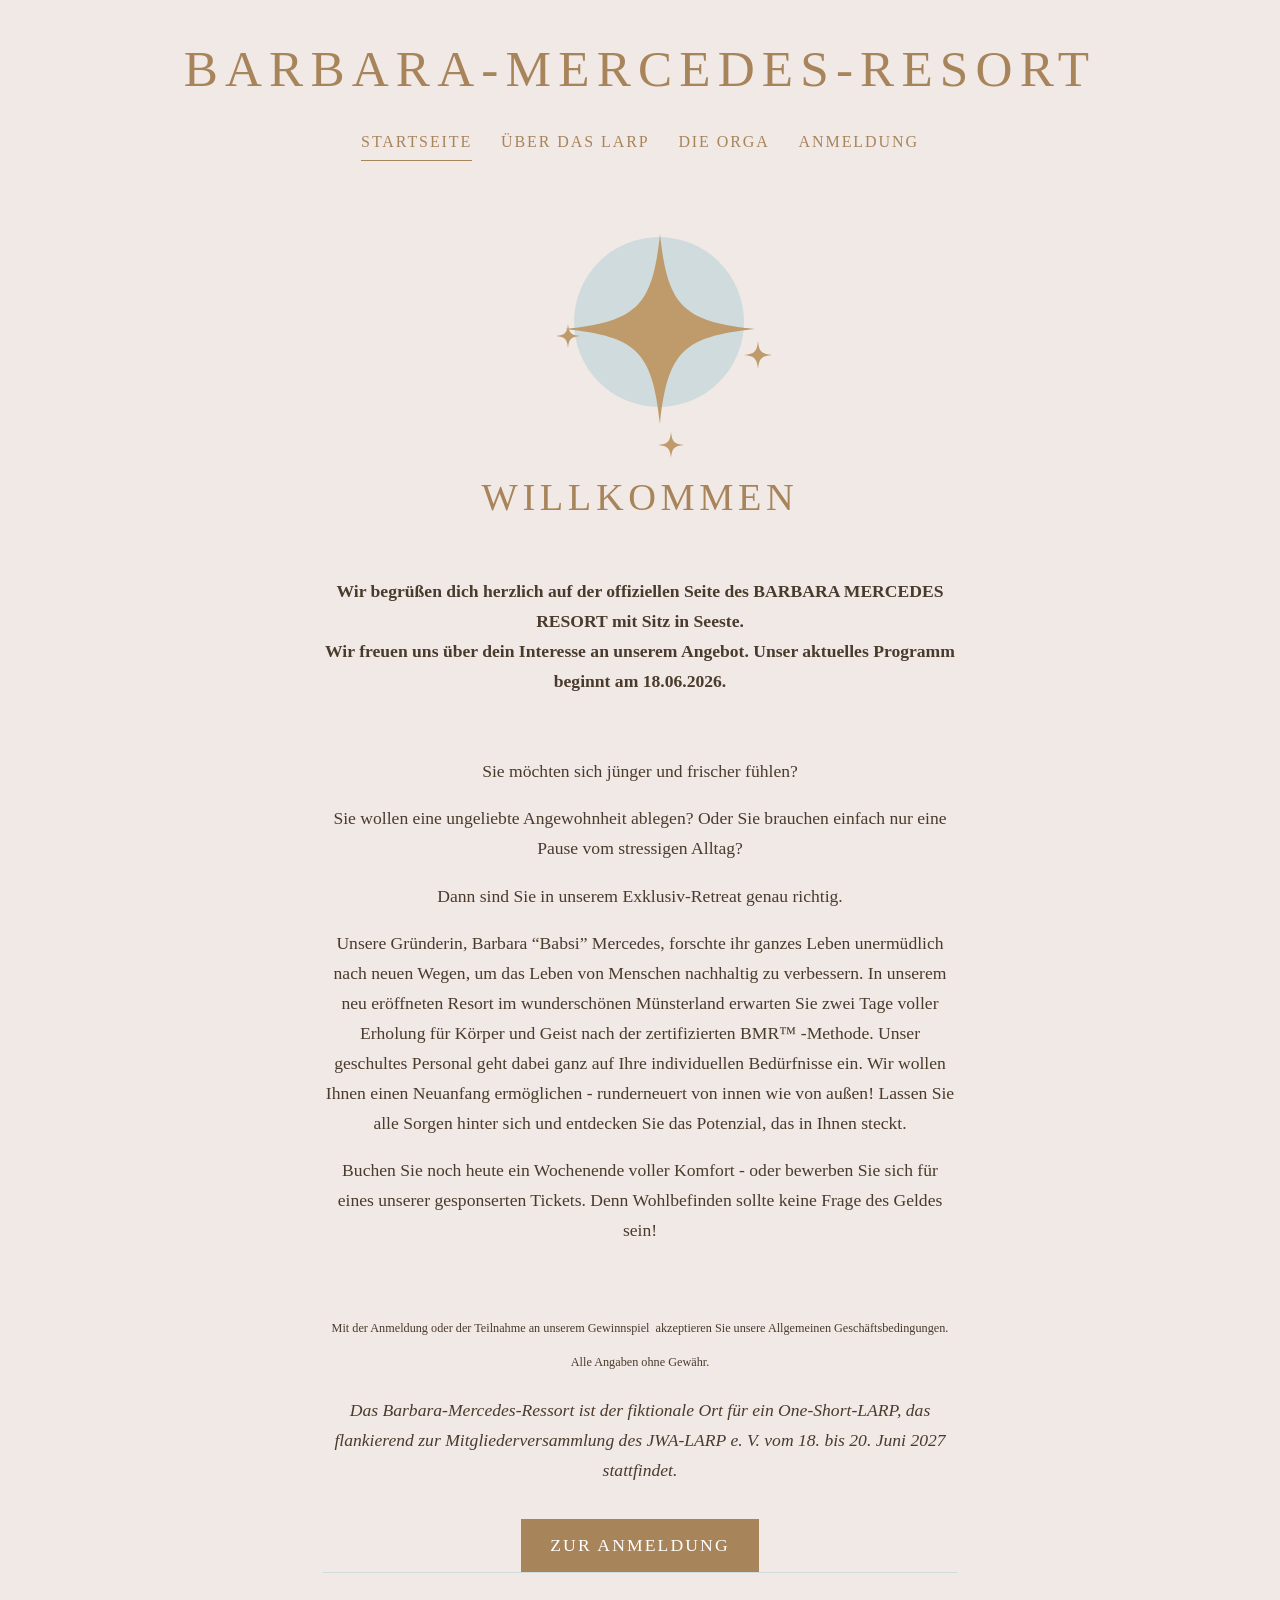
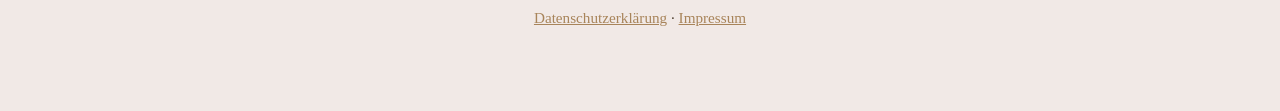
<file: index.html>
<!DOCTYPE html>
<html lang="de">
<head>
<meta charset="UTF-8">
<meta name="viewport" content="width=device-width, initial-scale=1">
<title>Startseite – Barbara-Mercedes-Resort</title>
<link rel="stylesheet" href="style.css">
</head>
<body>
<header><a class="logo" href="index.html">Barbara-Mercedes-Resort</a><nav aria-label="Hauptmenü"><a href="index.html" aria-current="page">Startseite</a><a href="ueber-das-larp.html">Über das LARP</a><a href="die-orga.html">Die Orga</a><a href="anmeldung.html">Anmeldung</a></nav></header>
<main>
<div class="hero" aria-hidden="true"><div class="moon"></div><svg class="big" viewBox="0 0 100 100" aria-hidden="true"><path d="M50 0C54 38 62 46 100 50C62 54 54 62 50 100C46 62 38 54 0 50C38 46 46 38 50 0Z"/></svg><svg class="s1" viewBox="0 0 100 100" aria-hidden="true"><path d="M50 0C54 38 62 46 100 50C62 54 54 62 50 100C46 62 38 54 0 50C38 46 46 38 50 0Z"/></svg><svg class="s2" viewBox="0 0 100 100" aria-hidden="true"><path d="M50 0C54 38 62 46 100 50C62 54 54 62 50 100C46 62 38 54 0 50C38 46 46 38 50 0Z"/></svg><svg class="s3" viewBox="0 0 100 100" aria-hidden="true"><path d="M50 0C54 38 62 46 100 50C62 54 54 62 50 100C46 62 38 54 0 50C38 46 46 38 50 0Z"/></svg></div>
<div class="intro"><h1>Willkommen</h1>
<p><br /><strong>Wir begr&uuml;&szlig;en dich herzlich auf der offiziellen Seite des BARBARA MERCEDES RESORT mit Sitz in Seeste. </strong><br /><strong>Wir freuen uns &uuml;ber dein Interesse an unserem Angebot. Unser aktuelles Programm beginnt am 18.06.2026. </strong><br /><br /><br />Sie m&ouml;chten sich j&uuml;nger und frischer f&uuml;hlen?</p>
<p>Sie wollen eine ungeliebte Angewohnheit ablegen? Oder Sie brauchen einfach nur eine Pause vom stressigen Alltag?</p>
<p>Dann sind Sie in unserem Exklusiv-Retreat genau richtig.</p>
<p>Unsere Gr&uuml;nderin, Barbara &ldquo;Babsi&rdquo; Mercedes, forschte ihr ganzes Leben unerm&uuml;dlich nach neuen Wegen, um das Leben von Menschen nachhaltig zu verbessern. In unserem neu er&ouml;ffneten Resort im wundersch&ouml;nen M&uuml;nsterland erwarten Sie zwei Tage voller Erholung f&uuml;r K&ouml;rper und Geist nach der zertifizierten BMR&trade; -Methode. Unser geschultes Personal geht dabei ganz auf Ihre individuellen Bed&uuml;rfnisse ein. Wir wollen Ihnen einen Neuanfang erm&ouml;glichen - runderneuert von innen wie von au&szlig;en! Lassen Sie alle Sorgen hinter sich und entdecken Sie das Potenzial, das in Ihnen steckt.</p>
<p>Buchen Sie noch heute ein Wochenende voller Komfort - oder bewerben Sie sich f&uuml;r eines unserer gesponserten Tickets. Denn Wohlbefinden sollte keine Frage des Geldes sein!</p>
<p>&nbsp;</p>
<p><sup><sub><span style="font-weight: 400;">Mit der Anmeldung oder der Teilnahme an unserem Gewinnspiel&nbsp; akzeptieren Sie unsere Allgemeinen Gesch&auml;ftsbedingungen. Alle Angaben ohne Gew&auml;hr.</span></sub></sup></p>
<p><em>Das Barbara-Mercedes-Ressort ist der fiktionale Ort f&uuml;r ein One-Short-LARP, das flankierend zur Mitgliederversammlung des JWA-LARP e. V. vom 18. bis 20. Juni 2027 stattfindet.</em></p>
<a class="btn" href="anmeldung.html">Zur Anmeldung</a></div>
<footer><a href="datenschutz.html">Datenschutzerkl&auml;rung</a> &middot; <a href="impressum.html">Impressum</a></footer>
</file>
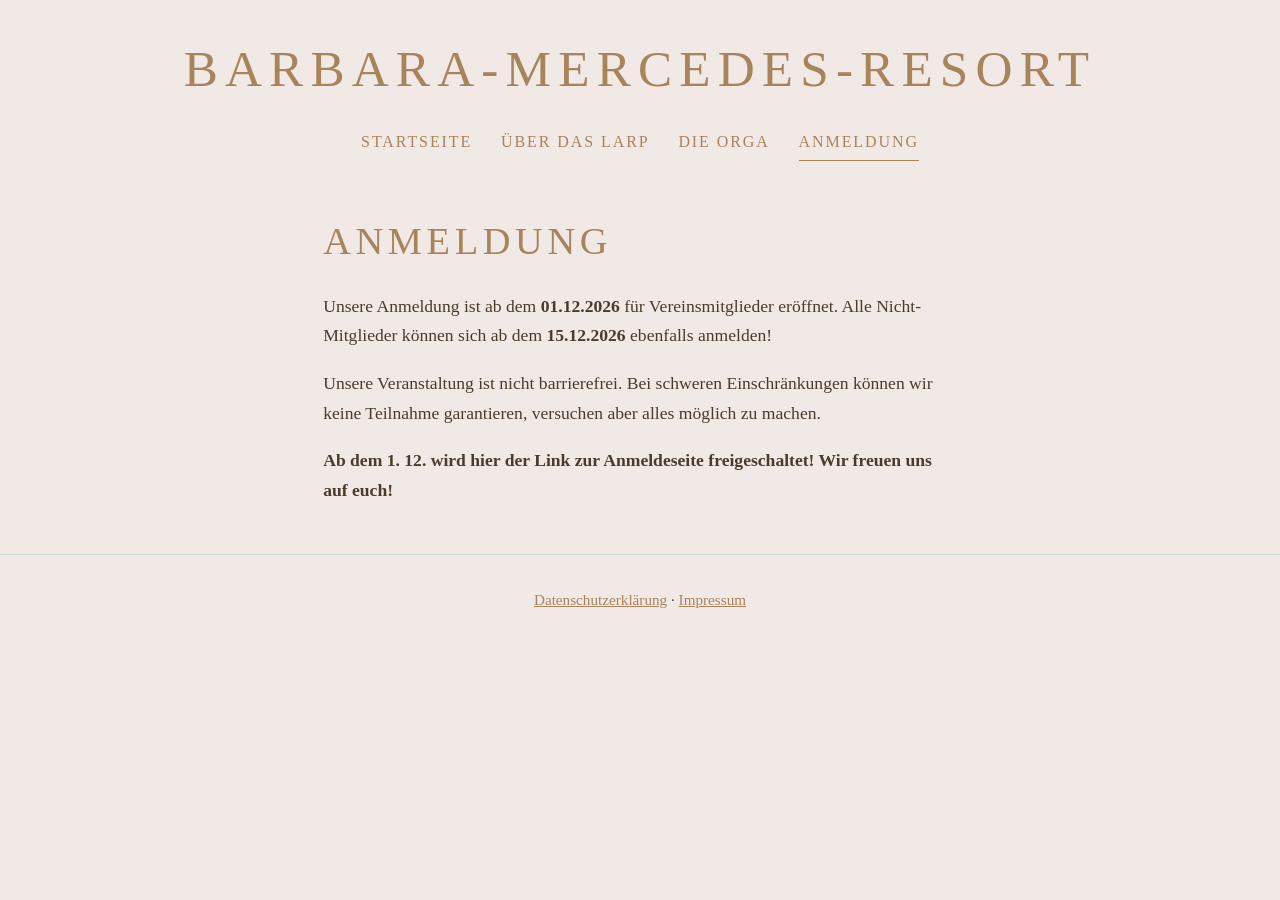
<file: anmeldung.html>
<!DOCTYPE html>
<html lang="de">
<head>
<meta charset="UTF-8">
<meta name="viewport" content="width=device-width, initial-scale=1">
<title>Anmeldung </title>
<link rel="stylesheet" href="style.css">
</head>
<body>
<header><a class="logo" href="index.html">Barbara-Mercedes-Resort</a><nav aria-label="Hauptmenü"><a href="index.html">Startseite</a><a href="ueber-das-larp.html">Über das LARP</a><a href="die-orga.html">Die Orga</a><a href="anmeldung.html" aria-current="page">Anmeldung</a></nav></header>
<main>
<h1>Anmeldung</h1>
<p><span style="font-weight: 400;">Unsere Anmeldung ist ab dem </span><strong>01.12.2026 </strong><span style="font-weight: 400;">f&uuml;r Vereinsmitglieder er&ouml;ffnet. Alle Nicht-Mitglieder k&ouml;nnen sich ab dem </span><strong>15.12.2026</strong><span style="font-weight: 400;"> ebenfalls anmelden!</span></p>
<p><span style="font-weight: 400;">Unsere Veranstaltung ist nicht barrierefrei. Bei schweren Einschr&auml;nkungen k&ouml;nnen wir keine Teilnahme garantieren, versuchen aber alles m&ouml;glich zu machen.</span></p>
<p><strong>Ab dem 1. 12. wird hier der Link zur Anmeldeseite freigeschaltet! Wir freuen uns auf euch!</strong></p>

</main>
<footer><a href="datenschutz.html">Datenschutzerklärung</a> · <a href="impressum.html">Impressum</a></footer>
</body>
</html>
</file>
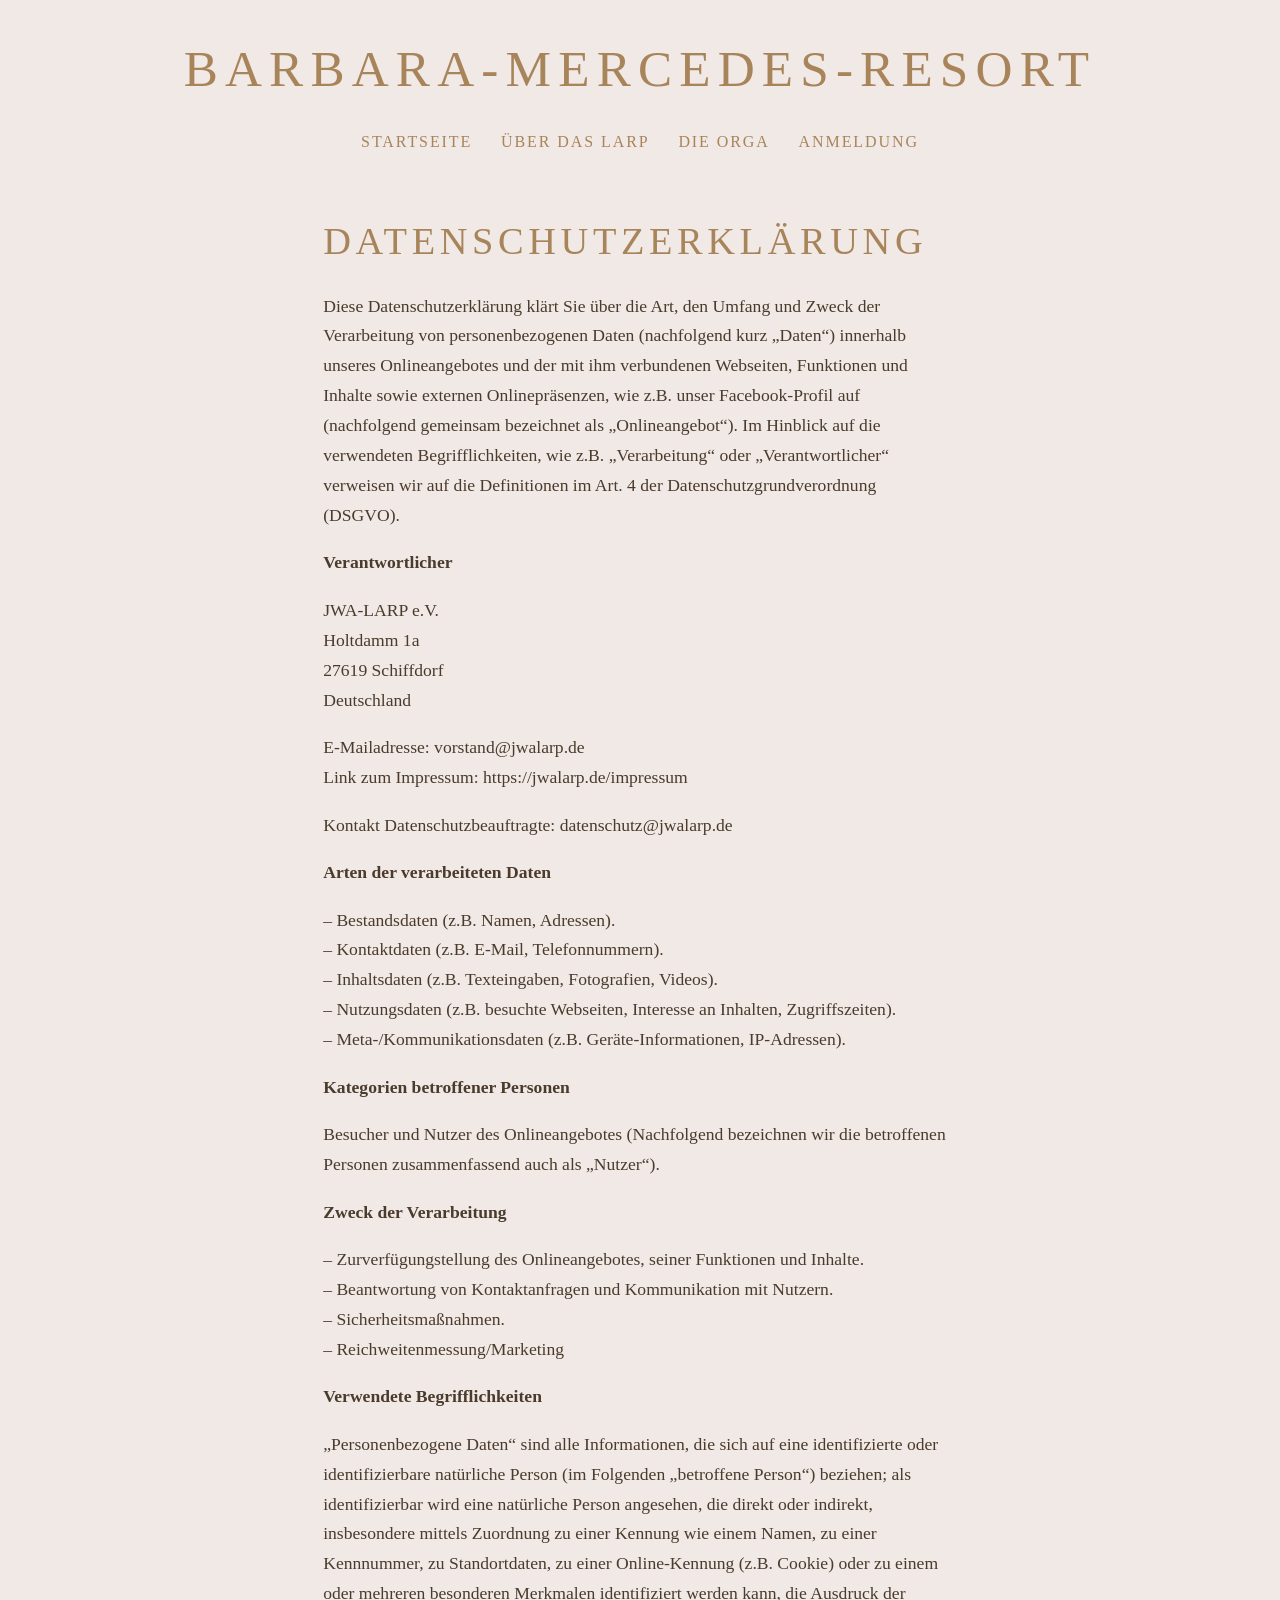
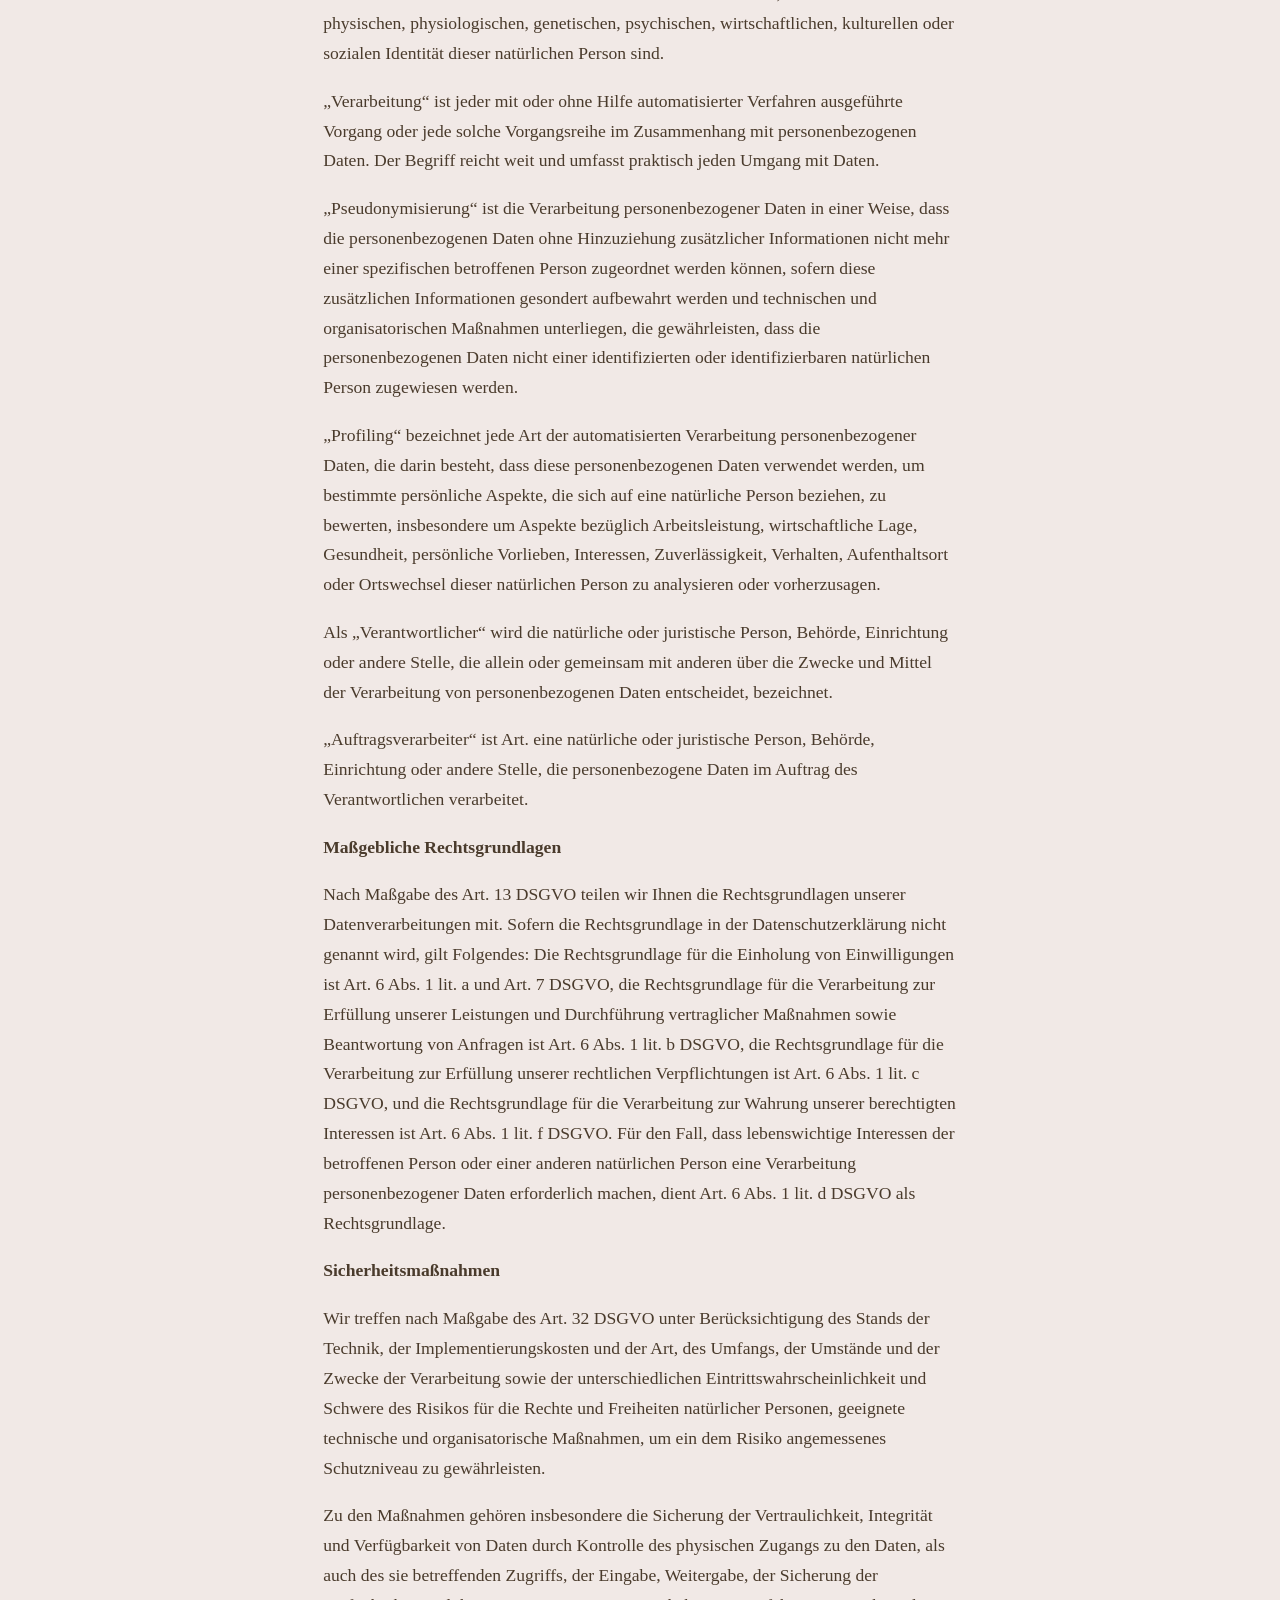
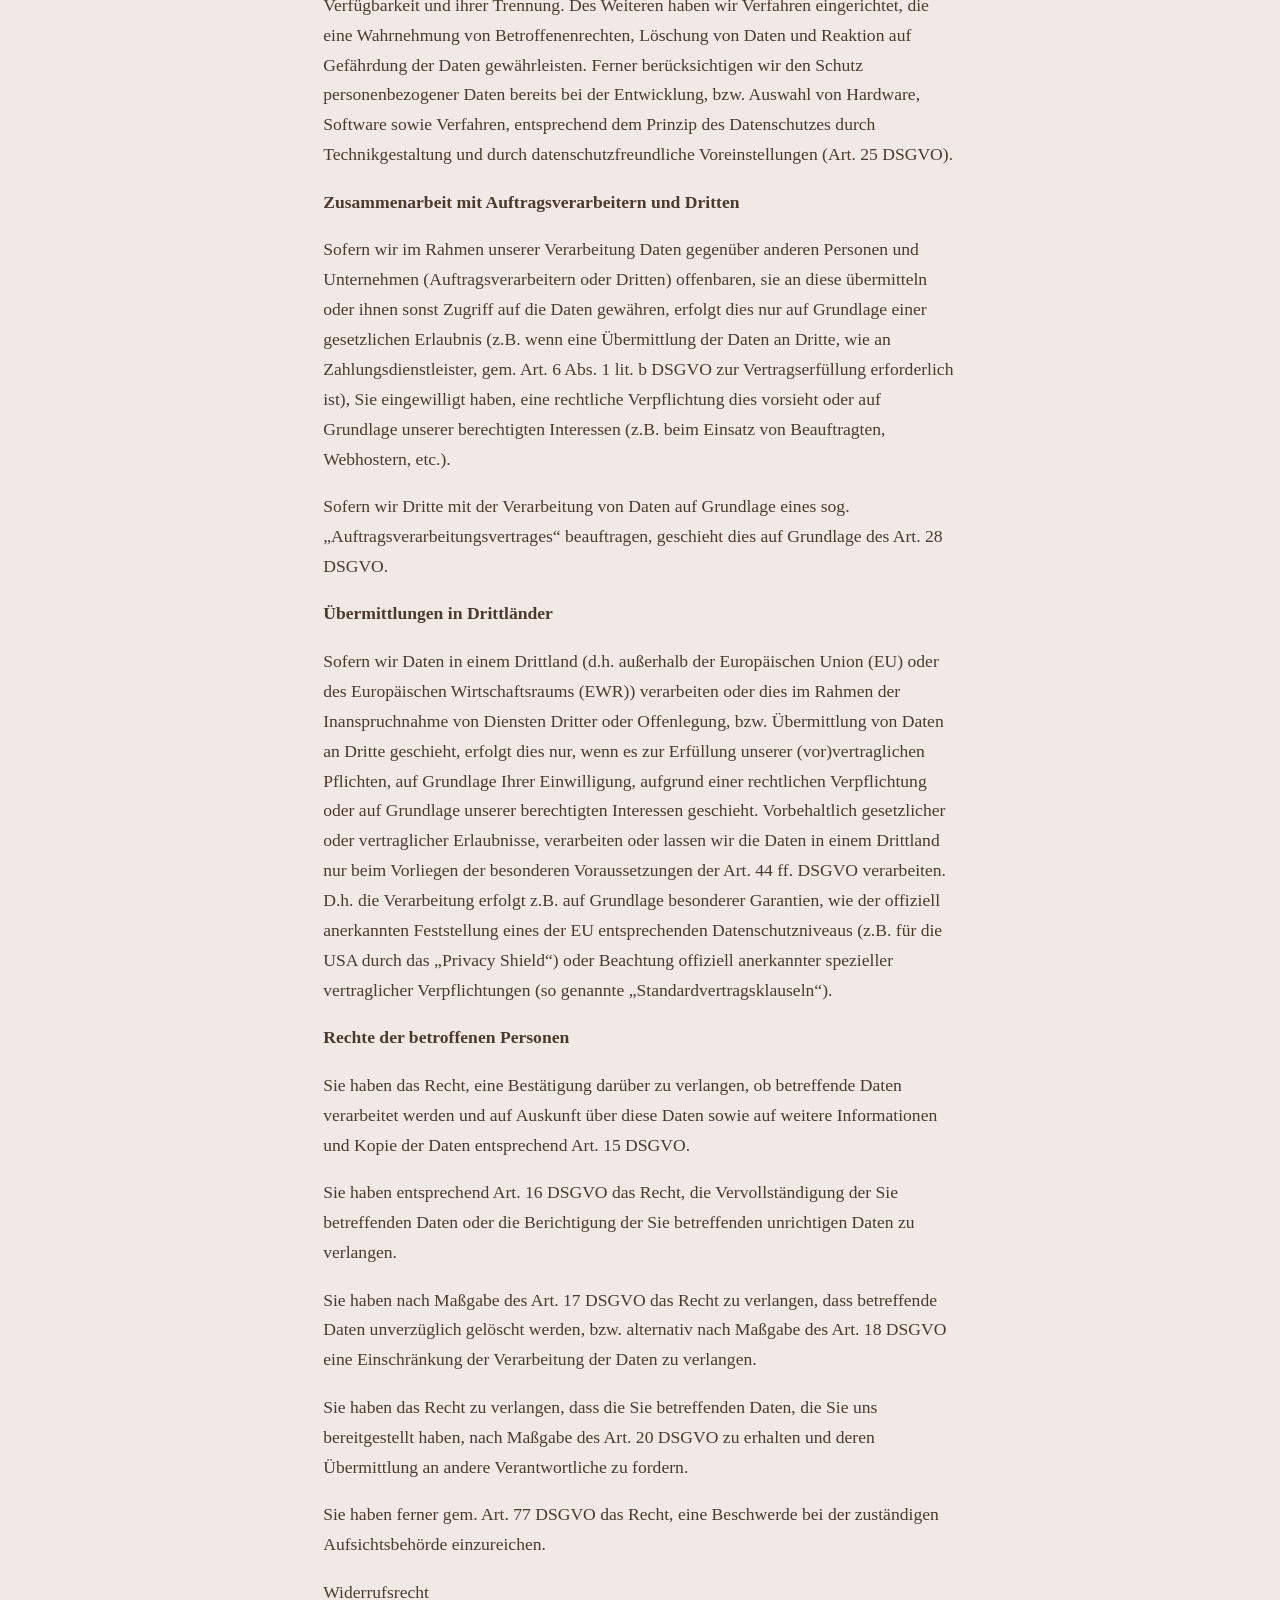
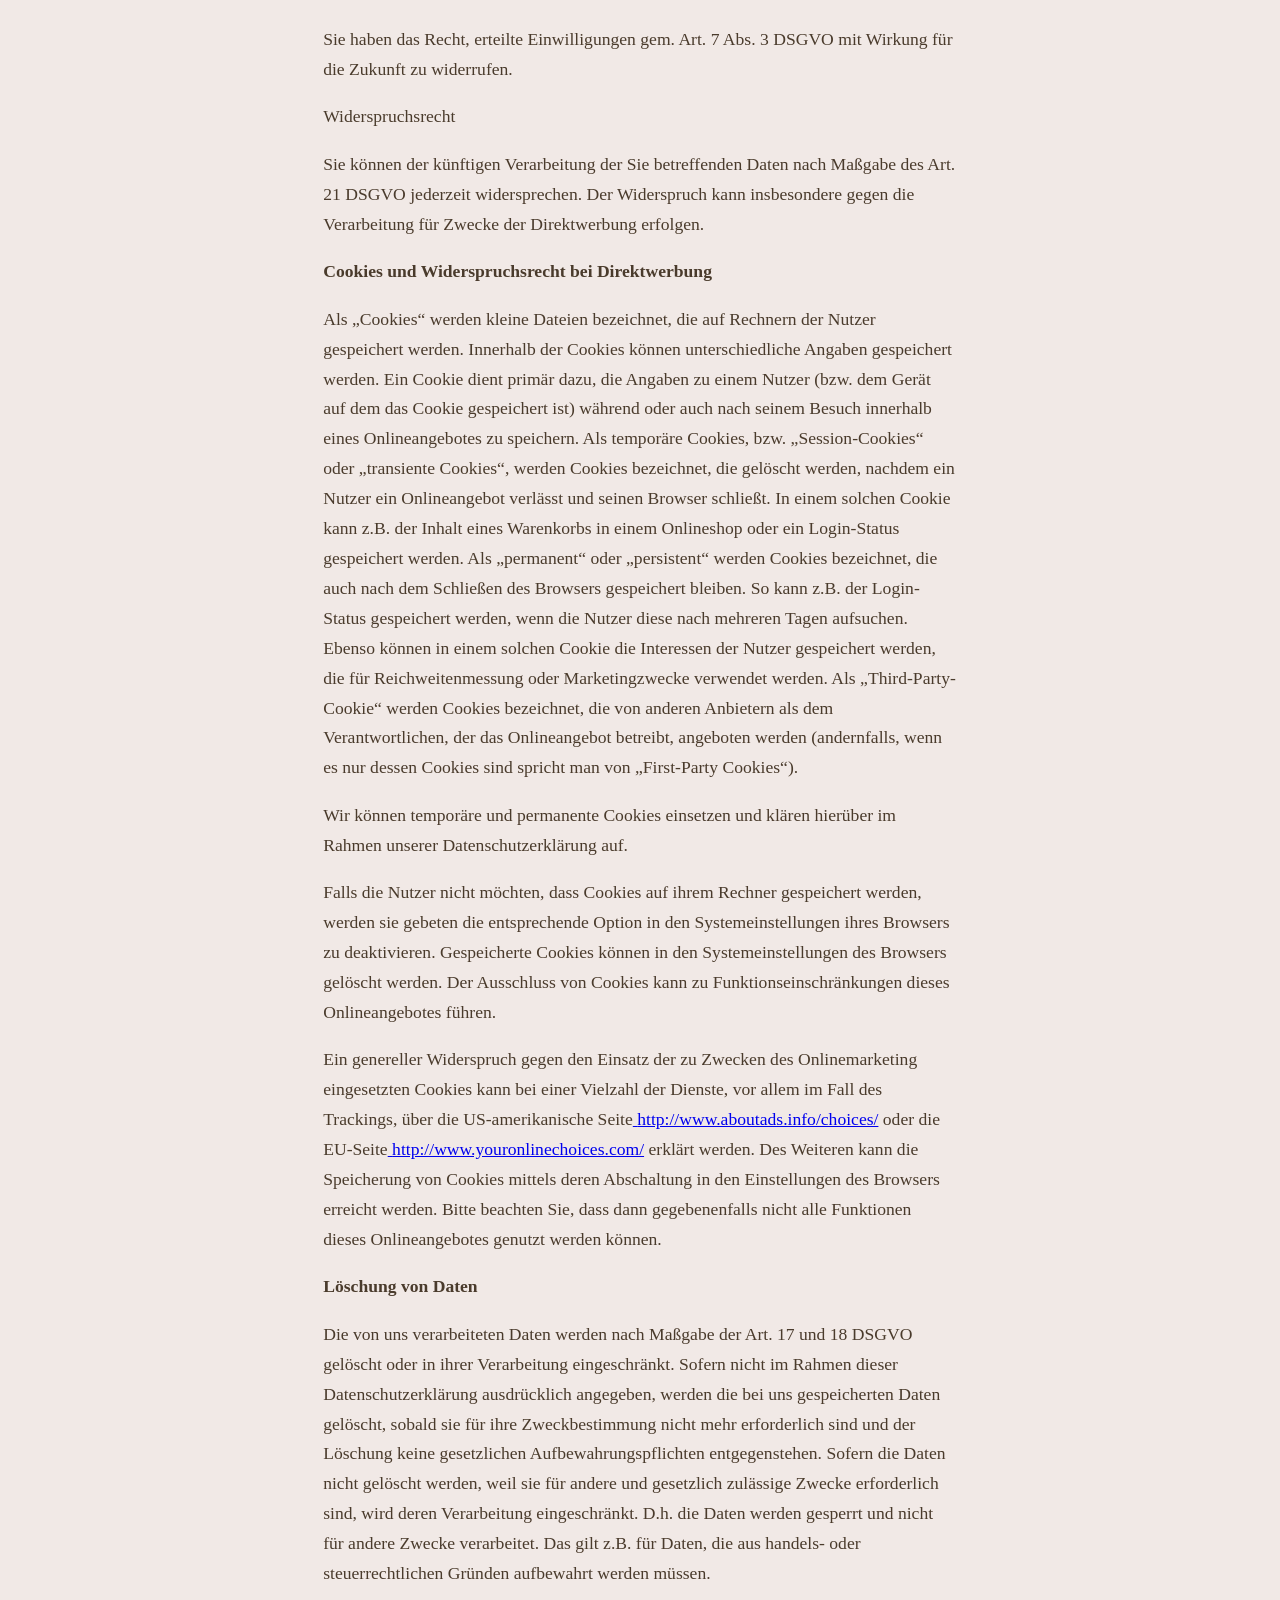
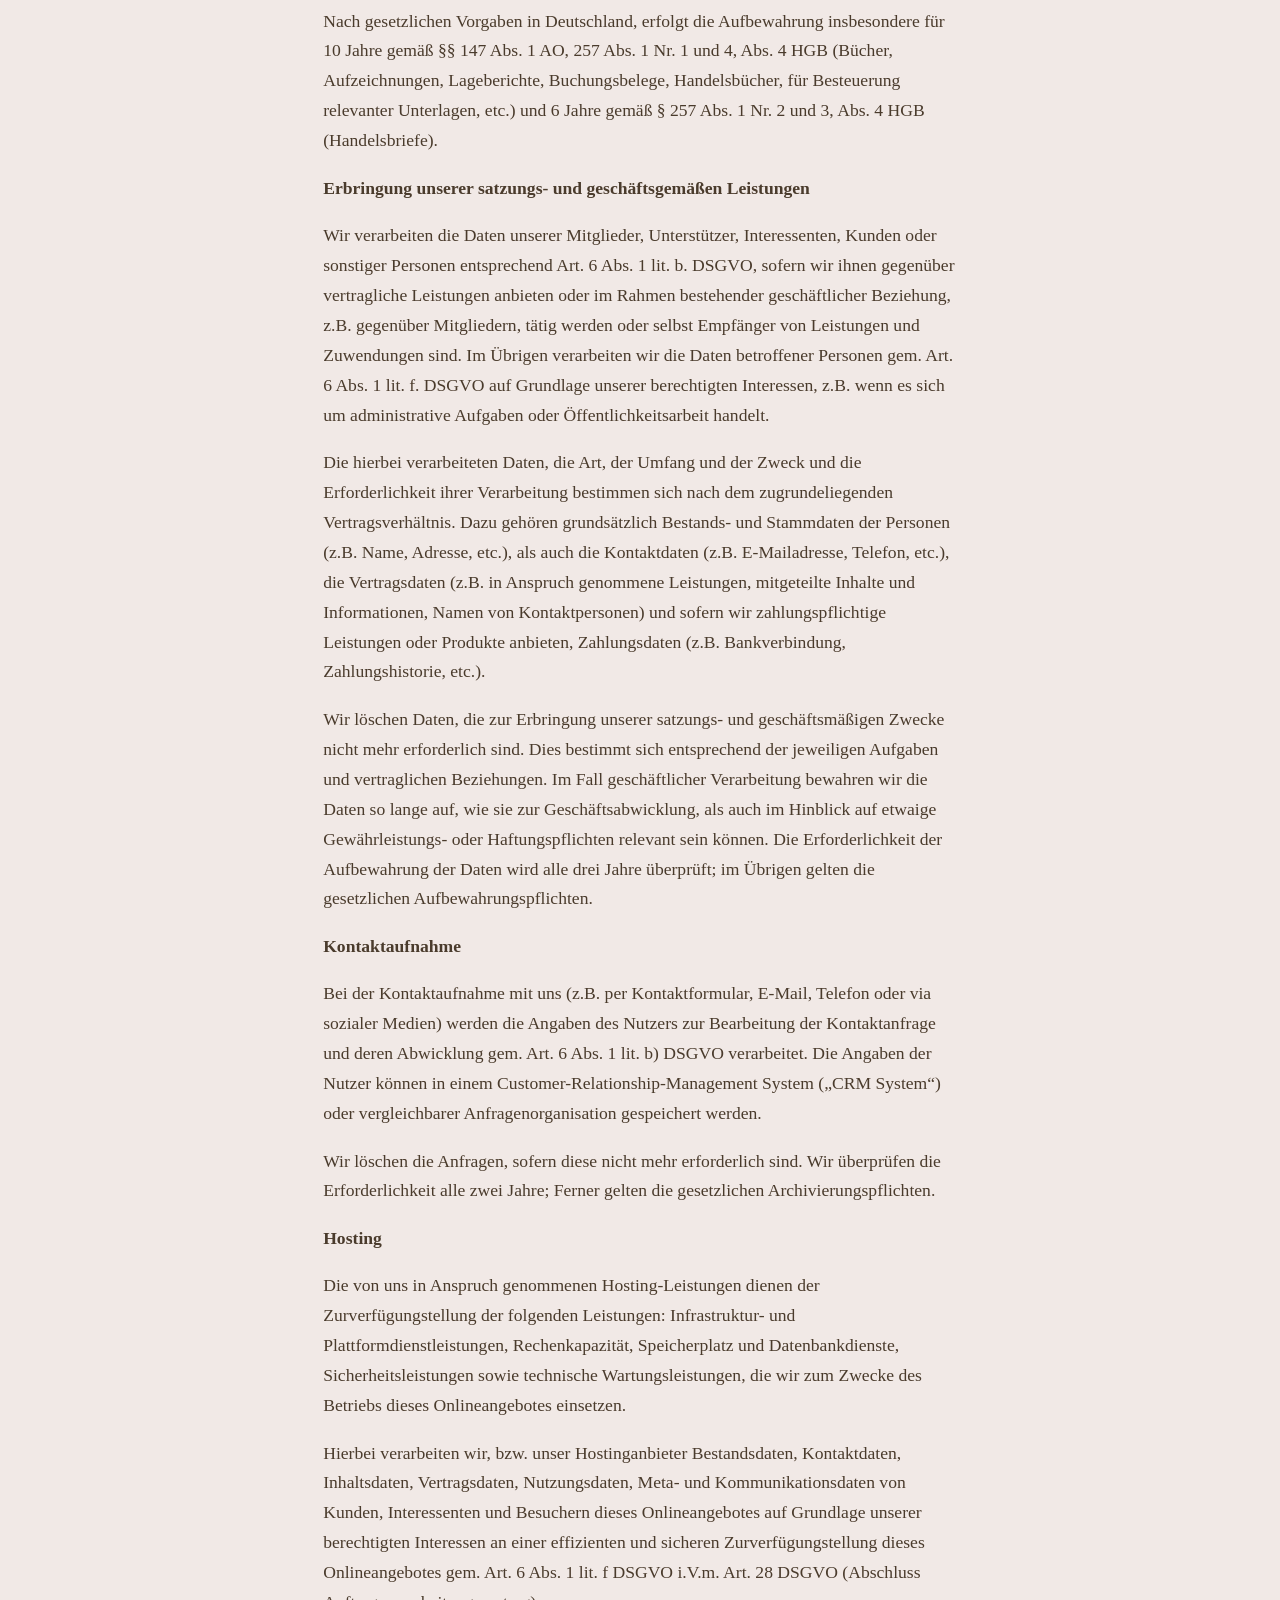
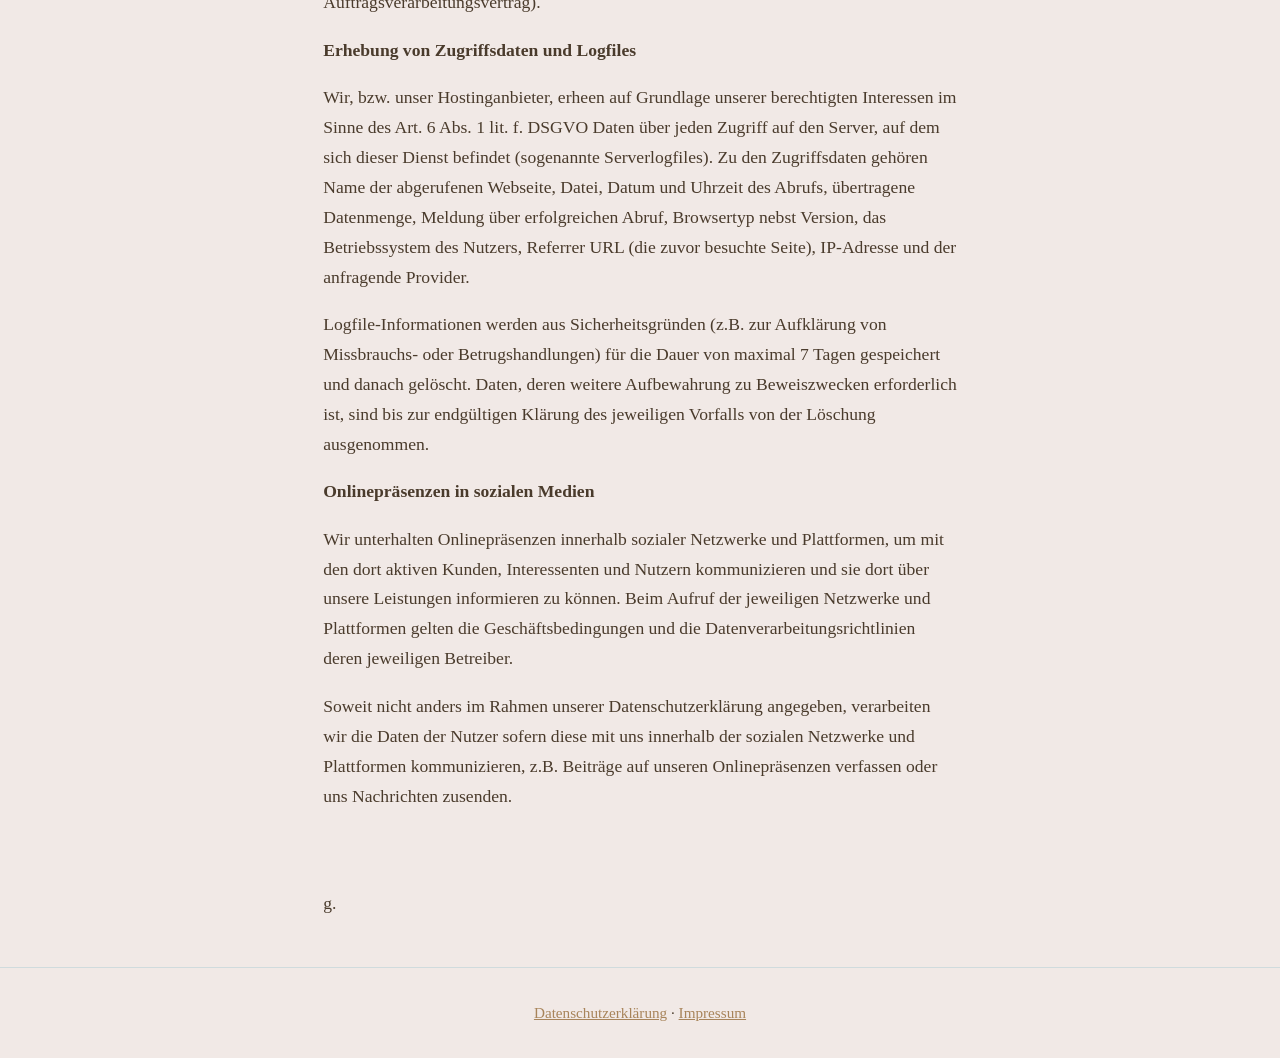
<file: datenschutz.html>
<!DOCTYPE html>
<html lang="de">
<head>
<meta charset="UTF-8">
<meta name="viewport" content="width=device-width, initial-scale=1">
<title>Datenschutzerklärung – Barbara-Mercedes-Resort</title>
<link rel="stylesheet" href="style.css">
</head>
<body>
<header><a class="logo" href="index.html">Barbara-Mercedes-Resort</a><nav aria-label="Hauptmenü"><a href="index.html">Startseite</a><a href="ueber-das-larp.html">Über das LARP</a><a href="die-orga.html">Die Orga</a><a href="anmeldung.html">Anmeldung</a></nav></header>
<main>
<h1>Datenschutzerklärung</h1>
<p><span style="font-weight: 400;">Diese Datenschutzerkl&auml;rung kl&auml;rt Sie &uuml;ber die Art, den Umfang und Zweck der Verarbeitung von personenbezogenen Daten (nachfolgend kurz &bdquo;Daten&ldquo;) innerhalb unseres Onlineangebotes und der mit ihm verbundenen Webseiten, Funktionen und Inhalte sowie externen Onlinepr&auml;senzen, wie z.B. unser Facebook-Profil auf (nachfolgend gemeinsam bezeichnet als &bdquo;Onlineangebot&ldquo;). Im Hinblick auf die verwendeten Begrifflichkeiten, wie z.B. &bdquo;Verarbeitung&ldquo; oder &bdquo;Verantwortlicher&ldquo; verweisen wir auf die Definitionen im Art. 4 der Datenschutzgrundverordnung (DSGVO).</span></p>
<p><strong>Verantwortlicher</strong></p>
<p><span style="font-weight: 400;">JWA-LARP e.V.</span><span style="font-weight: 400;"><br /></span><span style="font-weight: 400;">Holtdamm 1a</span><span style="font-weight: 400;"><br /></span><span style="font-weight: 400;">27619 Schiffdorf</span><span style="font-weight: 400;"><br /></span><span style="font-weight: 400;">Deutschland</span></p>
<p><span style="font-weight: 400;">E-Mailadresse: vorstand@jwalarp.de</span><span style="font-weight: 400;"><br /></span><span style="font-weight: 400;">Link zum Impressum: https://jwalarp.de/impressum</span></p>
<p><span style="font-weight: 400;">Kontakt Datenschutzbeauftragte: datenschutz@jwalarp.de</span></p>
<p><strong>Arten der verarbeiteten Daten</strong></p>
<p><span style="font-weight: 400;">&ndash; Bestandsdaten (z.B. Namen, Adressen).</span><span style="font-weight: 400;"><br /></span><span style="font-weight: 400;">&ndash; Kontaktdaten (z.B. E-Mail, Telefonnummern).</span><span style="font-weight: 400;"><br /></span><span style="font-weight: 400;">&ndash; Inhaltsdaten (z.B. Texteingaben, Fotografien, Videos).</span><span style="font-weight: 400;"><br /></span><span style="font-weight: 400;">&ndash; Nutzungsdaten (z.B. besuchte Webseiten, Interesse an Inhalten, Zugriffszeiten).</span><span style="font-weight: 400;"><br /></span><span style="font-weight: 400;">&ndash; Meta-/Kommunikationsdaten (z.B. Ger&auml;te-Informationen, IP-Adressen).</span></p>
<p><strong>Kategorien betroffener Personen</strong></p>
<p><span style="font-weight: 400;">Besucher und Nutzer des Onlineangebotes (Nachfolgend bezeichnen wir die betroffenen Personen zusammenfassend auch als &bdquo;Nutzer&ldquo;).</span></p>
<p><strong>Zweck der Verarbeitung</strong></p>
<p><span style="font-weight: 400;">&ndash; Zurverf&uuml;gungstellung des Onlineangebotes, seiner Funktionen und Inhalte.</span><span style="font-weight: 400;"><br /></span><span style="font-weight: 400;">&ndash; Beantwortung von Kontaktanfragen und Kommunikation mit Nutzern.</span><span style="font-weight: 400;"><br /></span><span style="font-weight: 400;">&ndash; Sicherheitsma&szlig;nahmen.</span><span style="font-weight: 400;"><br /></span><span style="font-weight: 400;">&ndash; Reichweitenmessung/Marketing</span></p>
<p><strong>Verwendete Begrifflichkeiten</strong></p>
<p><span style="font-weight: 400;">&bdquo;Personenbezogene Daten&ldquo; sind alle Informationen, die sich auf eine identifizierte oder identifizierbare nat&uuml;rliche Person (im Folgenden &bdquo;betroffene Person&ldquo;) beziehen; als identifizierbar wird eine nat&uuml;rliche Person angesehen, die direkt oder indirekt, insbesondere mittels Zuordnung zu einer Kennung wie einem Namen, zu einer Kennnummer, zu Standortdaten, zu einer Online-Kennung (z.B. Cookie) oder zu einem oder mehreren besonderen Merkmalen identifiziert werden kann, die Ausdruck der physischen, physiologischen, genetischen, psychischen, wirtschaftlichen, kulturellen oder sozialen Identit&auml;t dieser nat&uuml;rlichen Person sind.</span></p>
<p><span style="font-weight: 400;">&bdquo;Verarbeitung&ldquo; ist jeder mit oder ohne Hilfe automatisierter Verfahren ausgef&uuml;hrte Vorgang oder jede solche Vorgangsreihe im Zusammenhang mit personenbezogenen Daten. Der Begriff reicht weit und umfasst praktisch jeden Umgang mit Daten.</span></p>
<p><span style="font-weight: 400;">&bdquo;Pseudonymisierung&ldquo; ist die Verarbeitung personenbezogener Daten in einer Weise, dass die personenbezogenen Daten ohne Hinzuziehung zus&auml;tzlicher Informationen nicht mehr einer spezifischen betroffenen Person zugeordnet werden k&ouml;nnen, sofern diese zus&auml;tzlichen Informationen gesondert aufbewahrt werden und technischen und organisatorischen Ma&szlig;nahmen unterliegen, die gew&auml;hrleisten, dass die personenbezogenen Daten nicht einer identifizierten oder identifizierbaren nat&uuml;rlichen Person zugewiesen werden.</span></p>
<p><span style="font-weight: 400;">&bdquo;Profiling&ldquo; bezeichnet jede Art der automatisierten Verarbeitung personenbezogener Daten, die darin besteht, dass diese personenbezogenen Daten verwendet werden, um bestimmte pers&ouml;nliche Aspekte, die sich auf eine nat&uuml;rliche Person beziehen, zu bewerten, insbesondere um Aspekte bez&uuml;glich Arbeitsleistung, wirtschaftliche Lage, Gesundheit, pers&ouml;nliche Vorlieben, Interessen, Zuverl&auml;ssigkeit, Verhalten, Aufenthaltsort oder Ortswechsel dieser nat&uuml;rlichen Person zu analysieren oder vorherzusagen.</span></p>
<p><span style="font-weight: 400;">Als &bdquo;Verantwortlicher&ldquo; wird die nat&uuml;rliche oder juristische Person, Beh&ouml;rde, Einrichtung oder andere Stelle, die allein oder gemeinsam mit anderen &uuml;ber die Zwecke und Mittel der Verarbeitung von personenbezogenen Daten entscheidet, bezeichnet.</span></p>
<p><span style="font-weight: 400;">&bdquo;Auftragsverarbeiter&ldquo; ist Art. eine nat&uuml;rliche oder juristische Person, Beh&ouml;rde, Einrichtung oder andere Stelle, die personenbezogene Daten im Auftrag des Verantwortlichen verarbeitet.</span></p>
<p><strong>Ma&szlig;gebliche Rechtsgrundlagen</strong></p>
<p><span style="font-weight: 400;">Nach Ma&szlig;gabe des Art. 13 DSGVO teilen wir Ihnen die Rechtsgrundlagen unserer Datenverarbeitungen mit. Sofern die Rechtsgrundlage in der Datenschutzerkl&auml;rung nicht genannt wird, gilt Folgendes: Die Rechtsgrundlage f&uuml;r die Einholung von Einwilligungen ist Art. 6 Abs. 1 lit. a und Art. 7 DSGVO, die Rechtsgrundlage f&uuml;r die Verarbeitung zur Erf&uuml;llung unserer Leistungen und Durchf&uuml;hrung vertraglicher Ma&szlig;nahmen sowie Beantwortung von Anfragen ist Art. 6 Abs. 1 lit. b DSGVO, die Rechtsgrundlage f&uuml;r die Verarbeitung zur Erf&uuml;llung unserer rechtlichen Verpflichtungen ist Art. 6 Abs. 1 lit. c DSGVO, und die Rechtsgrundlage f&uuml;r die Verarbeitung zur Wahrung unserer berechtigten Interessen ist Art. 6 Abs. 1 lit. f DSGVO. F&uuml;r den Fall, dass lebenswichtige Interessen der betroffenen Person oder einer anderen nat&uuml;rlichen Person eine Verarbeitung personenbezogener Daten erforderlich machen, dient Art. 6 Abs. 1 lit. d DSGVO als Rechtsgrundlage.</span></p>
<p><strong>Sicherheitsma&szlig;nahmen</strong></p>
<p><span style="font-weight: 400;">Wir treffen nach Ma&szlig;gabe des Art. 32 DSGVO unter Ber&uuml;cksichtigung des Stands der Technik, der Implementierungskosten und der Art, des Umfangs, der Umst&auml;nde und der Zwecke der Verarbeitung sowie der unterschiedlichen Eintrittswahrscheinlichkeit und Schwere des Risikos f&uuml;r die Rechte und Freiheiten nat&uuml;rlicher Personen, geeignete technische und organisatorische Ma&szlig;nahmen, um ein dem Risiko angemessenes Schutzniveau zu gew&auml;hrleisten.</span></p>
<p><span style="font-weight: 400;">Zu den Ma&szlig;nahmen geh&ouml;ren insbesondere die Sicherung der Vertraulichkeit, Integrit&auml;t und Verf&uuml;gbarkeit von Daten durch Kontrolle des physischen Zugangs zu den Daten, als auch des sie betreffenden Zugriffs, der Eingabe, Weitergabe, der Sicherung der Verf&uuml;gbarkeit und ihrer Trennung. Des Weiteren haben wir Verfahren eingerichtet, die eine Wahrnehmung von Betroffenenrechten, L&ouml;schung von Daten und Reaktion auf Gef&auml;hrdung der Daten gew&auml;hrleisten. Ferner ber&uuml;cksichtigen wir den Schutz personenbezogener Daten bereits bei der Entwicklung, bzw. Auswahl von Hardware, Software sowie Verfahren, entsprechend dem Prinzip des Datenschutzes durch Technikgestaltung und durch datenschutzfreundliche Voreinstellungen (Art. 25 DSGVO).</span></p>
<p><strong>Zusammenarbeit mit Auftragsverarbeitern und Dritten</strong></p>
<p><span style="font-weight: 400;">Sofern wir im Rahmen unserer Verarbeitung Daten gegen&uuml;ber anderen Personen und Unternehmen (Auftragsverarbeitern oder Dritten) offenbaren, sie an diese &uuml;bermitteln oder ihnen sonst Zugriff auf die Daten gew&auml;hren, erfolgt dies nur auf Grundlage einer gesetzlichen Erlaubnis (z.B. wenn eine &Uuml;bermittlung der Daten an Dritte, wie an Zahlungsdienstleister, gem. Art. 6 Abs. 1 lit. b DSGVO zur Vertragserf&uuml;llung erforderlich ist), Sie eingewilligt haben, eine rechtliche Verpflichtung dies vorsieht oder auf Grundlage unserer berechtigten Interessen (z.B. beim Einsatz von Beauftragten, Webhostern, etc.).</span></p>
<p><span style="font-weight: 400;">Sofern wir Dritte mit der Verarbeitung von Daten auf Grundlage eines sog. &bdquo;Auftragsverarbeitungsvertrages&ldquo; beauftragen, geschieht dies auf Grundlage des Art. 28 DSGVO.</span></p>
<p><strong>&Uuml;bermittlungen in Drittl&auml;nder</strong></p>
<p><span style="font-weight: 400;">Sofern wir Daten in einem Drittland (d.h. au&szlig;erhalb der Europ&auml;ischen Union (EU) oder des Europ&auml;ischen Wirtschaftsraums (EWR)) verarbeiten oder dies im Rahmen der Inanspruchnahme von Diensten Dritter oder Offenlegung, bzw. &Uuml;bermittlung von Daten an Dritte geschieht, erfolgt dies nur, wenn es zur Erf&uuml;llung unserer (vor)vertraglichen Pflichten, auf Grundlage Ihrer Einwilligung, aufgrund einer rechtlichen Verpflichtung oder auf Grundlage unserer berechtigten Interessen geschieht. Vorbehaltlich gesetzlicher oder vertraglicher Erlaubnisse, verarbeiten oder lassen wir die Daten in einem Drittland nur beim Vorliegen der besonderen Voraussetzungen der Art. 44 ff. DSGVO verarbeiten. D.h. die Verarbeitung erfolgt z.B. auf Grundlage besonderer Garantien, wie der offiziell anerkannten Feststellung eines der EU entsprechenden Datenschutzniveaus (z.B. f&uuml;r die USA durch das &bdquo;Privacy Shield&ldquo;) oder Beachtung offiziell anerkannter spezieller vertraglicher Verpflichtungen (so genannte &bdquo;Standardvertragsklauseln&ldquo;).</span></p>
<p><strong>Rechte der betroffenen Personen</strong></p>
<p><span style="font-weight: 400;">Sie haben das Recht, eine Best&auml;tigung dar&uuml;ber zu verlangen, ob betreffende Daten verarbeitet werden und auf Auskunft &uuml;ber diese Daten sowie auf weitere Informationen und Kopie der Daten entsprechend Art. 15 DSGVO.</span></p>
<p><span style="font-weight: 400;">Sie haben entsprechend Art. 16 DSGVO das Recht, die Vervollst&auml;ndigung der Sie betreffenden Daten oder die Berichtigung der Sie betreffenden unrichtigen Daten zu verlangen.</span></p>
<p><span style="font-weight: 400;">Sie haben nach Ma&szlig;gabe des Art. 17 DSGVO das Recht zu verlangen, dass betreffende Daten unverz&uuml;glich gel&ouml;scht werden, bzw. alternativ nach Ma&szlig;gabe des Art. 18 DSGVO eine Einschr&auml;nkung der Verarbeitung der Daten zu verlangen.</span></p>
<p><span style="font-weight: 400;">Sie haben das Recht zu verlangen, dass die Sie betreffenden Daten, die Sie uns bereitgestellt haben, nach Ma&szlig;gabe des Art. 20 DSGVO zu erhalten und deren &Uuml;bermittlung an andere Verantwortliche zu fordern.</span></p>
<p><span style="font-weight: 400;">Sie haben ferner gem. Art. 77 DSGVO das Recht, eine Beschwerde bei der zust&auml;ndigen Aufsichtsbeh&ouml;rde einzureichen.</span></p>
<p><span style="font-weight: 400;">Widerrufsrecht</span></p>
<p><span style="font-weight: 400;">Sie haben das Recht, erteilte Einwilligungen gem. Art. 7 Abs. 3 DSGVO mit Wirkung f&uuml;r die Zukunft zu widerrufen.</span></p>
<p><span style="font-weight: 400;">Widerspruchsrecht</span></p>
<p><span style="font-weight: 400;">Sie k&ouml;nnen der k&uuml;nftigen Verarbeitung der Sie betreffenden Daten nach Ma&szlig;gabe des Art. 21 DSGVO jederzeit widersprechen. Der Widerspruch kann insbesondere gegen die Verarbeitung f&uuml;r Zwecke der Direktwerbung erfolgen.</span></p>
<p><strong>Cookies und Widerspruchsrecht bei Direktwerbung</strong></p>
<p><span style="font-weight: 400;">Als &bdquo;Cookies&ldquo; werden kleine Dateien bezeichnet, die auf Rechnern der Nutzer gespeichert werden. Innerhalb der Cookies k&ouml;nnen unterschiedliche Angaben gespeichert werden. Ein Cookie dient prim&auml;r dazu, die Angaben zu einem Nutzer (bzw. dem Ger&auml;t auf dem das Cookie gespeichert ist) w&auml;hrend oder auch nach seinem Besuch innerhalb eines Onlineangebotes zu speichern. Als tempor&auml;re Cookies, bzw. &bdquo;Session-Cookies&ldquo; oder &bdquo;transiente Cookies&ldquo;, werden Cookies bezeichnet, die gel&ouml;scht werden, nachdem ein Nutzer ein Onlineangebot verl&auml;sst und seinen Browser schlie&szlig;t. In einem solchen Cookie kann z.B. der Inhalt eines Warenkorbs in einem Onlineshop oder ein Login-Status gespeichert werden. Als &bdquo;permanent&ldquo; oder &bdquo;persistent&ldquo; werden Cookies bezeichnet, die auch nach dem Schlie&szlig;en des Browsers gespeichert bleiben. So kann z.B. der Login-Status gespeichert werden, wenn die Nutzer diese nach mehreren Tagen aufsuchen. Ebenso k&ouml;nnen in einem solchen Cookie die Interessen der Nutzer gespeichert werden, die f&uuml;r Reichweitenmessung oder Marketingzwecke verwendet werden. Als &bdquo;Third-Party-Cookie&ldquo; werden Cookies bezeichnet, die von anderen Anbietern als dem Verantwortlichen, der das Onlineangebot betreibt, angeboten werden (andernfalls, wenn es nur dessen Cookies sind spricht man von &bdquo;First-Party Cookies&ldquo;).</span></p>
<p><span style="font-weight: 400;">Wir k&ouml;nnen tempor&auml;re und permanente Cookies einsetzen und kl&auml;ren hier&uuml;ber im Rahmen unserer Datenschutzerkl&auml;rung auf.</span></p>
<p><span style="font-weight: 400;">Falls die Nutzer nicht m&ouml;chten, dass Cookies auf ihrem Rechner gespeichert werden, werden sie gebeten die entsprechende Option in den Systemeinstellungen ihres Browsers zu deaktivieren. Gespeicherte Cookies k&ouml;nnen in den Systemeinstellungen des Browsers gel&ouml;scht werden. Der Ausschluss von Cookies kann zu Funktionseinschr&auml;nkungen dieses Onlineangebotes f&uuml;hren.</span></p>
<p><span style="font-weight: 400;">Ein genereller Widerspruch gegen den Einsatz der zu Zwecken des Onlinemarketing eingesetzten Cookies kann bei einer Vielzahl der Dienste, vor allem im Fall des Trackings, &uuml;ber die US-amerikanische Seite</span><a href="http://www.aboutads.info/choices/"> <span style="font-weight: 400;">http://www.aboutads.info/choices/</span></a><span style="font-weight: 400;"> oder die EU-Seite</span><a href="http://www.youronlinechoices.com/"> <span style="font-weight: 400;">http://www.youronlinechoices.com/</span></a><span style="font-weight: 400;"> erkl&auml;rt werden. Des Weiteren kann die Speicherung von Cookies mittels deren Abschaltung in den Einstellungen des Browsers erreicht werden. Bitte beachten Sie, dass dann gegebenenfalls nicht alle Funktionen dieses Onlineangebotes genutzt werden k&ouml;nnen.</span></p>
<p><strong>L&ouml;schung von Daten</strong></p>
<p><span style="font-weight: 400;">Die von uns verarbeiteten Daten werden nach Ma&szlig;gabe der Art. 17 und 18 DSGVO gel&ouml;scht oder in ihrer Verarbeitung eingeschr&auml;nkt. Sofern nicht im Rahmen dieser Datenschutzerkl&auml;rung ausdr&uuml;cklich angegeben, werden die bei uns gespeicherten Daten gel&ouml;scht, sobald sie f&uuml;r ihre Zweckbestimmung nicht mehr erforderlich sind und der L&ouml;schung keine gesetzlichen Aufbewahrungspflichten entgegenstehen. Sofern die Daten nicht gel&ouml;scht werden, weil sie f&uuml;r andere und gesetzlich zul&auml;ssige Zwecke erforderlich sind, wird deren Verarbeitung eingeschr&auml;nkt. D.h. die Daten werden gesperrt und nicht f&uuml;r andere Zwecke verarbeitet. Das gilt z.B. f&uuml;r Daten, die aus handels- oder steuerrechtlichen Gr&uuml;nden aufbewahrt werden m&uuml;ssen.</span></p>
<p><span style="font-weight: 400;">Nach gesetzlichen Vorgaben in Deutschland, erfolgt die Aufbewahrung insbesondere f&uuml;r 10 Jahre gem&auml;&szlig; &sect;&sect; 147 Abs. 1 AO, 257 Abs. 1 Nr. 1 und 4, Abs. 4 HGB (B&uuml;cher, Aufzeichnungen, Lageberichte, Buchungsbelege, Handelsb&uuml;cher, f&uuml;r Besteuerung relevanter Unterlagen, etc.) und 6 Jahre gem&auml;&szlig; &sect; 257 Abs. 1 Nr. 2 und 3, Abs. 4 HGB (Handelsbriefe).</span></p>
<p><strong>Erbringung unserer satzungs- und gesch&auml;ftsgem&auml;&szlig;en Leistungen</strong></p>
<p><span style="font-weight: 400;">Wir verarbeiten die Daten unserer Mitglieder, Unterst&uuml;tzer, Interessenten, Kunden oder sonstiger Personen entsprechend Art. 6 Abs. 1 lit. b. DSGVO, sofern wir ihnen gegen&uuml;ber vertragliche Leistungen anbieten oder im Rahmen bestehender gesch&auml;ftlicher Beziehung, z.B. gegen&uuml;ber Mitgliedern, t&auml;tig werden oder selbst Empf&auml;nger von Leistungen und Zuwendungen sind. Im &Uuml;brigen verarbeiten wir die Daten betroffener Personen gem. Art. 6 Abs. 1 lit. f. DSGVO auf Grundlage unserer berechtigten Interessen, z.B. wenn es sich um administrative Aufgaben oder &Ouml;ffentlichkeitsarbeit handelt.</span></p>
<p><span style="font-weight: 400;">Die hierbei verarbeiteten Daten, die Art, der Umfang und der Zweck und die Erforderlichkeit ihrer Verarbeitung bestimmen sich nach dem zugrundeliegenden Vertragsverh&auml;ltnis. Dazu geh&ouml;ren grunds&auml;tzlich Bestands- und Stammdaten der Personen (z.B. Name, Adresse, etc.), als auch die Kontaktdaten (z.B. E-Mailadresse, Telefon, etc.), die Vertragsdaten (z.B. in Anspruch genommene Leistungen, mitgeteilte Inhalte und Informationen, Namen von Kontaktpersonen) und sofern wir zahlungspflichtige Leistungen oder Produkte anbieten, Zahlungsdaten (z.B. Bankverbindung, Zahlungshistorie, etc.).</span></p>
<p><span style="font-weight: 400;">Wir l&ouml;schen Daten, die zur Erbringung unserer satzungs- und gesch&auml;ftsm&auml;&szlig;igen Zwecke nicht mehr erforderlich sind. Dies bestimmt sich entsprechend der jeweiligen Aufgaben und vertraglichen Beziehungen. Im Fall gesch&auml;ftlicher Verarbeitung bewahren wir die Daten so lange auf, wie sie zur Gesch&auml;ftsabwicklung, als auch im Hinblick auf etwaige Gew&auml;hrleistungs- oder Haftungspflichten relevant sein k&ouml;nnen. Die Erforderlichkeit der Aufbewahrung der Daten wird alle drei Jahre &uuml;berpr&uuml;ft; im &Uuml;brigen gelten die gesetzlichen Aufbewahrungspflichten.</span></p>
<p><strong>Kontaktaufnahme</strong></p>
<p><span style="font-weight: 400;">Bei der Kontaktaufnahme mit uns (z.B. per Kontaktformular, E-Mail, Telefon oder via sozialer Medien) werden die Angaben des Nutzers zur Bearbeitung der Kontaktanfrage und deren Abwicklung gem. Art. 6 Abs. 1 lit. b) DSGVO verarbeitet. Die Angaben der Nutzer k&ouml;nnen in einem Customer-Relationship-Management System (&bdquo;CRM System&ldquo;) oder vergleichbarer Anfragenorganisation gespeichert werden.</span></p>
<p><span style="font-weight: 400;">Wir l&ouml;schen die Anfragen, sofern diese nicht mehr erforderlich sind. Wir &uuml;berpr&uuml;fen die Erforderlichkeit alle zwei Jahre; Ferner gelten die gesetzlichen Archivierungspflichten.</span></p>
<p><strong>Hosting</strong></p>
<p><span style="font-weight: 400;">Die von uns in Anspruch genommenen Hosting-Leistungen dienen der Zurverf&uuml;gungstellung der folgenden Leistungen: Infrastruktur- und Plattformdienstleistungen, Rechenkapazit&auml;t, Speicherplatz und Datenbankdienste, Sicherheitsleistungen sowie technische Wartungsleistungen, die wir zum Zwecke des Betriebs dieses Onlineangebotes einsetzen.</span></p>
<p><span style="font-weight: 400;">Hierbei verarbeiten wir, bzw. unser Hostinganbieter Bestandsdaten, Kontaktdaten, Inhaltsdaten, Vertragsdaten, Nutzungsdaten, Meta- und Kommunikationsdaten von Kunden, Interessenten und Besuchern dieses Onlineangebotes auf Grundlage unserer berechtigten Interessen an einer effizienten und sicheren Zurverf&uuml;gungstellung dieses Onlineangebotes gem. Art. 6 Abs. 1 lit. f DSGVO i.V.m. Art. 28 DSGVO (Abschluss Auftragsverarbeitungsvertrag).</span></p>
<p><strong>Erhebung von Zugriffsdaten und Logfiles</strong></p>
<p><span style="font-weight: 400;">Wir, bzw. unser Hostinganbieter, erheen auf Grundlage unserer berechtigten Interessen im Sinne des Art. 6 Abs. 1 lit. f. DSGVO Daten &uuml;ber jeden Zugriff auf den Server, auf dem sich dieser Dienst befindet (sogenannte Serverlogfiles). Zu den Zugriffsdaten geh&ouml;ren Name der abgerufenen Webseite, Datei, Datum und Uhrzeit des Abrufs, &uuml;bertragene Datenmenge, Meldung &uuml;ber erfolgreichen Abruf, Browsertyp nebst Version, das Betriebssystem des Nutzers, Referrer URL (die zuvor besuchte Seite), IP-Adresse und der anfragende Provider.</span></p>
<p><span style="font-weight: 400;">Logfile-Informationen werden aus Sicherheitsgr&uuml;nden (z.B. zur Aufkl&auml;rung von Missbrauchs- oder Betrugshandlungen) f&uuml;r die Dauer von maximal 7 Tagen gespeichert und danach gel&ouml;scht. Daten, deren weitere Aufbewahrung zu Beweiszwecken erforderlich ist, sind bis zur endg&uuml;ltigen Kl&auml;rung des jeweiligen Vorfalls von der L&ouml;schung ausgenommen.</span></p>
<p><strong>Onlinepr&auml;senzen in sozialen Medien</strong></p>
<p><span style="font-weight: 400;">Wir unterhalten Onlinepr&auml;senzen innerhalb sozialer Netzwerke und Plattformen, um mit den dort aktiven Kunden, Interessenten und Nutzern kommunizieren und sie dort &uuml;ber unsere Leistungen informieren zu k&ouml;nnen. Beim Aufruf der jeweiligen Netzwerke und Plattformen gelten die Gesch&auml;ftsbedingungen und die Datenverarbeitungsrichtlinien deren jeweiligen Betreiber.</span></p>
<p><span style="font-weight: 400;">Soweit nicht anders im Rahmen unserer Datenschutzerkl&auml;rung angegeben, verarbeiten wir die Daten der Nutzer sofern diese mit uns innerhalb der sozialen Netzwerke und Plattformen kommunizieren, z.B. Beitr&auml;ge auf unseren Onlinepr&auml;senzen verfassen oder uns Nachrichten zusenden.</span></p>
<p><br /><br />g.</p>
</main>
<footer><a href="datenschutz.html">Datenschutzerklärung</a> · <a href="impressum.html">Impressum</a></footer>
</body>
</html>
</file>
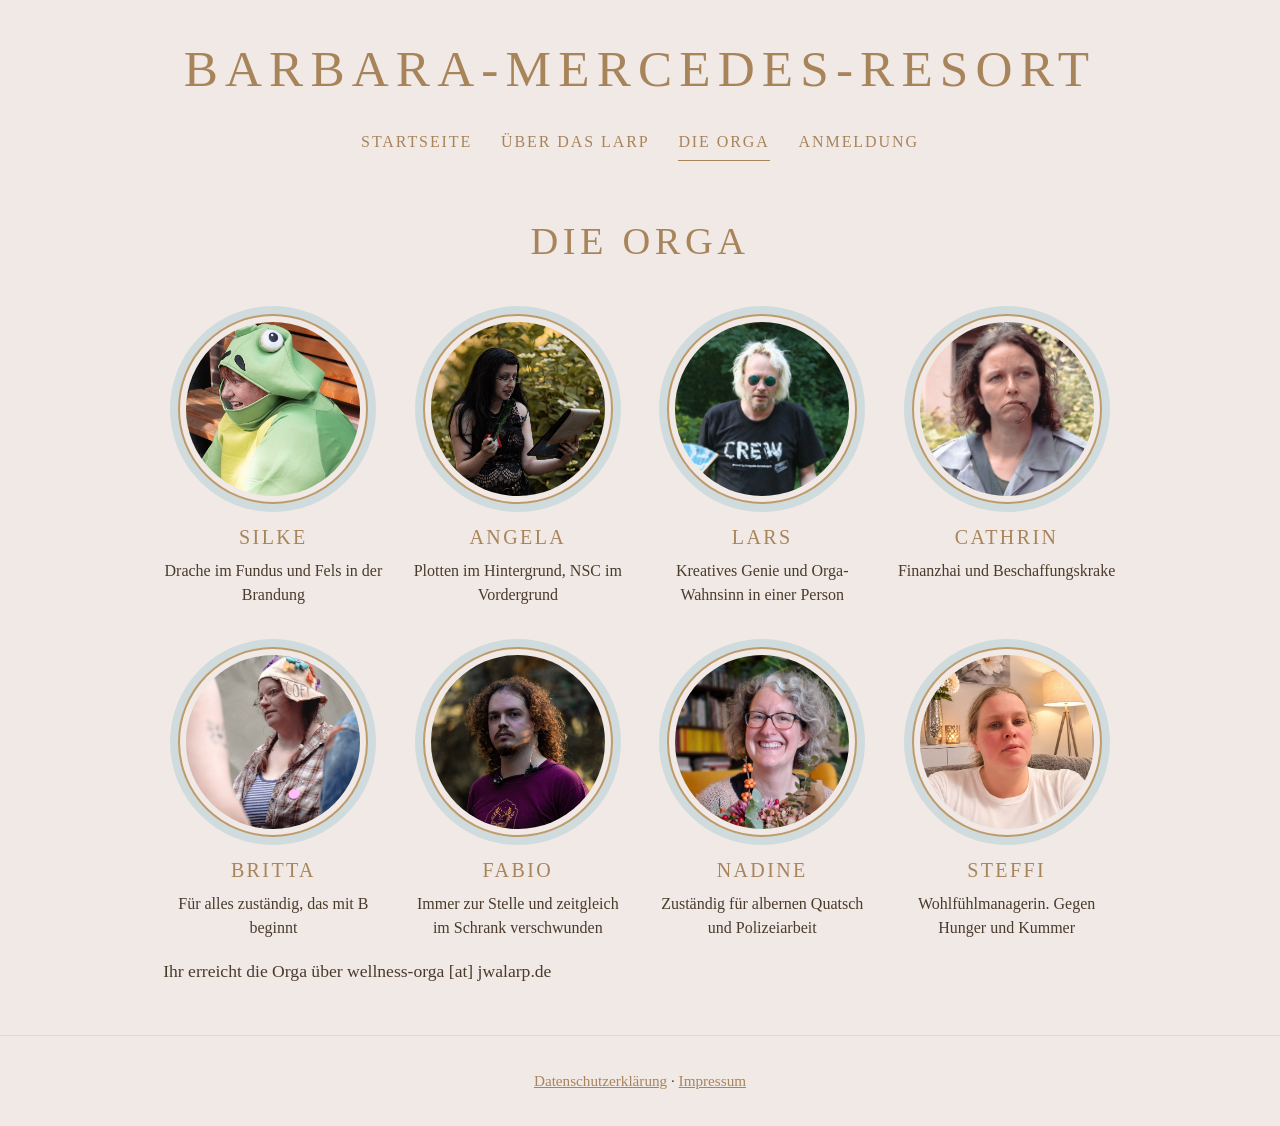
<file: die-orga.html>
<!DOCTYPE html>
<html lang="de">
<head>
<meta charset="UTF-8">
<meta name="viewport" content="width=device-width, initial-scale=1">
<title>Die Orga – Barbara-Mercedes-Resort</title>
<link rel="stylesheet" href="style.css">
<style>
main { max-width: 62rem; }
.intro-orga { text-align: center; max-width: 36rem; margin: 0 auto 2.5rem; }
.team { list-style: none; margin: 0; padding: 0; display: grid; grid-template-columns: repeat(4, 1fr); gap: 2.5rem 1.5rem; }
.person { text-align: center; }
.person .foto { width: 100%; max-width: 190px; aspect-ratio: 1; margin: 0 auto 1rem; border-radius: 50%; padding: 6px; background: var(--bg); border: 2px solid var(--star); box-shadow: 0 0 0 8px var(--mist); }
.person .foto img { width: 100%; height: 100%; object-fit: cover; border-radius: 50%; display: block; margin: 0; background: var(--mist); }
.person h2 { margin: 0 0 .3rem; font-size: 1.25rem; }
.person p { margin: 0; font-size: 1rem; line-height: 1.5; }
@media (max-width: 800px) { .team { grid-template-columns: repeat(2, 1fr); } }
</style>
</head>
<body>
<header>
  <a class="logo" href="index.html">Barbara-Mercedes-Resort</a>
  <nav aria-label="Hauptmenü">
    <a href="index.html">Startseite</a>
    <a href="ueber-das-larp.html">Über das LARP</a>
    <a href="die-orga.html" aria-current="page">Die Orga</a>
    <a href="anmeldung.html">Anmeldung</a>
  </nav>
</header>
<main>
  <div class="intro-orga"><h1>Die Orga</h1></div>
  <ul class="team">
    <li class="person">
      <div class="foto"><img src="silke.jpg" alt="Silke" width="400" height="400"></div>
      <h2>Silke</h2>
      <p>Drache im Fundus und Fels in der Brandung</p>
    </li>
    <li class="person">
      <div class="foto"><img src="angela.jpg" alt="Angela" width="400" height="400"></div>
      <h2>Angela</h2>
      <p>Plotten im Hintergrund, NSC im Vordergrund</p>
    </li>
    <li class="person">
      <div class="foto"><img src="lars.jpg" alt="Lars" width="400" height="400"></div>
      <h2>Lars</h2>
      <p>Kreatives Genie und Orga-Wahnsinn in einer Person</p>
    </li>
    <li class="person">
      <div class="foto"><img src="cathrin.jpg" alt="Cathrin" width="400" height="400"></div>
      <h2>Cathrin</h2>
      <p>Finanzhai und Beschaffungskrake</p>
    </li>
    <li class="person">
      <div class="foto"><img src="britta.jpg" alt="Britta" width="400" height="400"></div>
      <h2>Britta</h2>
      <p>Für alles zuständig, das mit B beginnt</p>
    </li>
    <li class="person">
      <div class="foto"><img src="fabio.jpg" alt="Fabio" width="400" height="400"></div>
      <h2>Fabio</h2>
      <p>Immer zur Stelle und zeitgleich im Schrank verschwunden</p>
    </li>
    <li class="person">
      <div class="foto"><img src="nadine.jpg" alt="Nadine" width="400" height="400"></div>
      <h2>Nadine</h2>
      <p>Zuständig für albernen Quatsch und Polizeiarbeit</p>
    </li>
    <li class="person">
      <div class="foto"><img src="steffi.jpeg" alt="Steffi" width="400" height="400"></div>
      <h2>Steffi</h2>
      <p>Wohlfühlmanagerin. Gegen Hunger und Kummer</p>
    </li>
  </ul>
  <p>Ihr erreicht die Orga über wellness-orga [at] jwalarp.de</p>
</main>
<footer><a href="datenschutz.html">Datenschutzerklärung</a> · <a href="impressum.html">Impressum</a></footer>
</body>
</html>
</file>
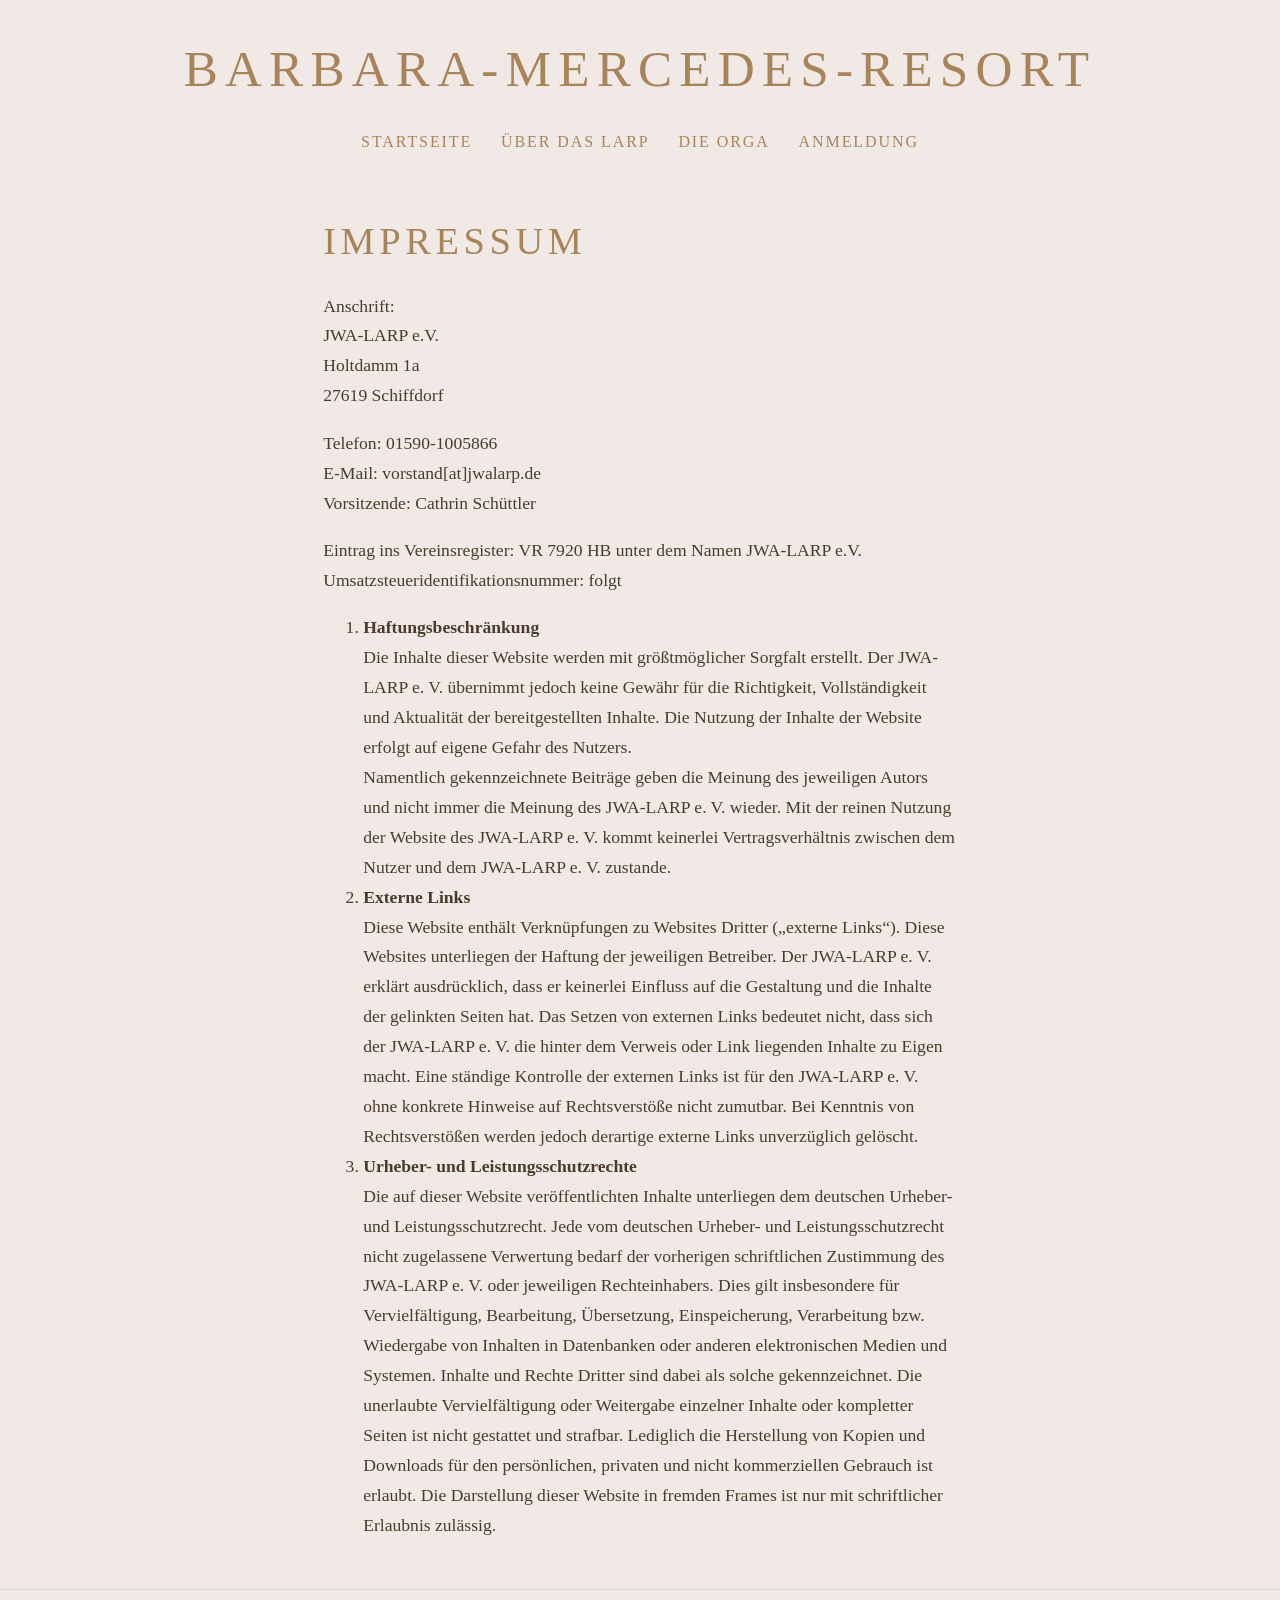
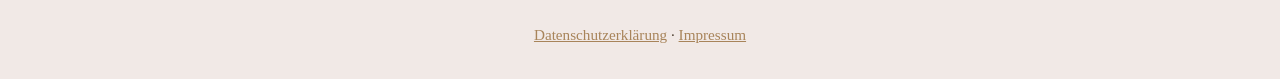
<file: impressum.html>
<!DOCTYPE html>
<html lang="de">
<head>
<meta charset="UTF-8">
<meta name="viewport" content="width=device-width, initial-scale=1">
<title>Impressum </title>
<link rel="stylesheet" href="style.css">
</head>
<body>
<header><a class="logo" href="index.html">Barbara-Mercedes-Resort</a><nav aria-label="Hauptmenü"><a href="index.html">Startseite</a><a href="ueber-das-larp.html">Über das LARP</a><a href="die-orga.html">Die Orga</a><a href="anmeldung.html">Anmeldung</a></nav></header>
<main>
<h1>Impressum</h1>
<p>Anschrift:<br />JWA-LARP e.V.<br />Holtdamm 1a<br />27619 Schiffdorf</p>
<p>Telefon: 01590-1005866<br />E-Mail: vorstand[at]jwalarp.de<br />Vorsitzende: Cathrin Sch&uuml;ttler</p>
<p>Eintrag ins Vereinsregister: VR 7920 HB unter dem Namen JWA-LARP e.V.<br />Umsatzsteueridentifikationsnummer: folgt</p>
<ol>
<li><strong> Haftungsbeschr&auml;nkung</strong><strong><br /></strong>Die Inhalte dieser Website werden mit gr&ouml;&szlig;tm&ouml;glicher Sorgfalt erstellt. Der JWA-LARP e. V. &uuml;bernimmt jedoch keine Gew&auml;hr f&uuml;r die Richtigkeit, Vollst&auml;ndigkeit und Aktualit&auml;t der bereitgestellten Inhalte. Die Nutzung der Inhalte der Website erfolgt auf eigene Gefahr des Nutzers.<br />Namentlich gekennzeichnete Beitr&auml;ge geben die Meinung des jeweiligen Autors und nicht immer die Meinung des JWA-LARP e. V. wieder. Mit der reinen Nutzung der Website des JWA-LARP e. V. kommt keinerlei Vertragsverh&auml;ltnis zwischen dem Nutzer und dem JWA-LARP e. V. zustande.</li>
<li><strong> Externe Links</strong><strong><br /></strong>Diese Website enth&auml;lt Verkn&uuml;pfungen zu Websites Dritter (&bdquo;externe Links&ldquo;). Diese Websites unterliegen der Haftung der jeweiligen Betreiber. Der JWA-LARP e. V. erkl&auml;rt ausdr&uuml;cklich, dass er keinerlei Einfluss auf die Gestaltung und die Inhalte der gelinkten Seiten hat. Das Setzen von externen Links bedeutet nicht, dass sich der JWA-LARP e. V. die hinter dem Verweis oder Link liegenden Inhalte zu Eigen macht. Eine st&auml;ndige Kontrolle der externen Links ist f&uuml;r den JWA-LARP e. V. ohne konkrete Hinweise auf Rechtsverst&ouml;&szlig;e nicht zumutbar. Bei Kenntnis von Rechtsverst&ouml;&szlig;en werden jedoch derartige externe Links unverz&uuml;glich gel&ouml;scht.</li>
<li><strong> Urheber- und Leistungsschutzrechte</strong><strong><br /></strong>Die auf dieser Website ver&ouml;ffentlichten Inhalte unterliegen dem deutschen Urheber- und Leistungsschutzrecht. Jede vom deutschen Urheber- und Leistungsschutzrecht nicht zugelassene Verwertung bedarf der vorherigen schriftlichen Zustimmung des JWA-LARP e. V. oder jeweiligen Rechteinhabers. Dies gilt insbesondere f&uuml;r Vervielf&auml;ltigung, Bearbeitung, &Uuml;bersetzung, Einspeicherung, Verarbeitung bzw. Wiedergabe von Inhalten in Datenbanken oder anderen elektronischen Medien und Systemen. Inhalte und Rechte Dritter sind dabei als solche gekennzeichnet. Die unerlaubte Vervielf&auml;ltigung oder Weitergabe einzelner Inhalte oder kompletter Seiten ist nicht gestattet und strafbar. Lediglich die Herstellung von Kopien und Downloads f&uuml;r den pers&ouml;nlichen, privaten und nicht kommerziellen Gebrauch ist erlaubt. Die Darstellung dieser Website in fremden Frames ist nur mit schriftlicher Erlaubnis zul&auml;ssig.</li>
</ol>

</main>
<footer><a href="datenschutz.html">Datenschutzerklärung</a> · <a href="impressum.html">Impressum</a></footer>
</body>
</html>
</file>
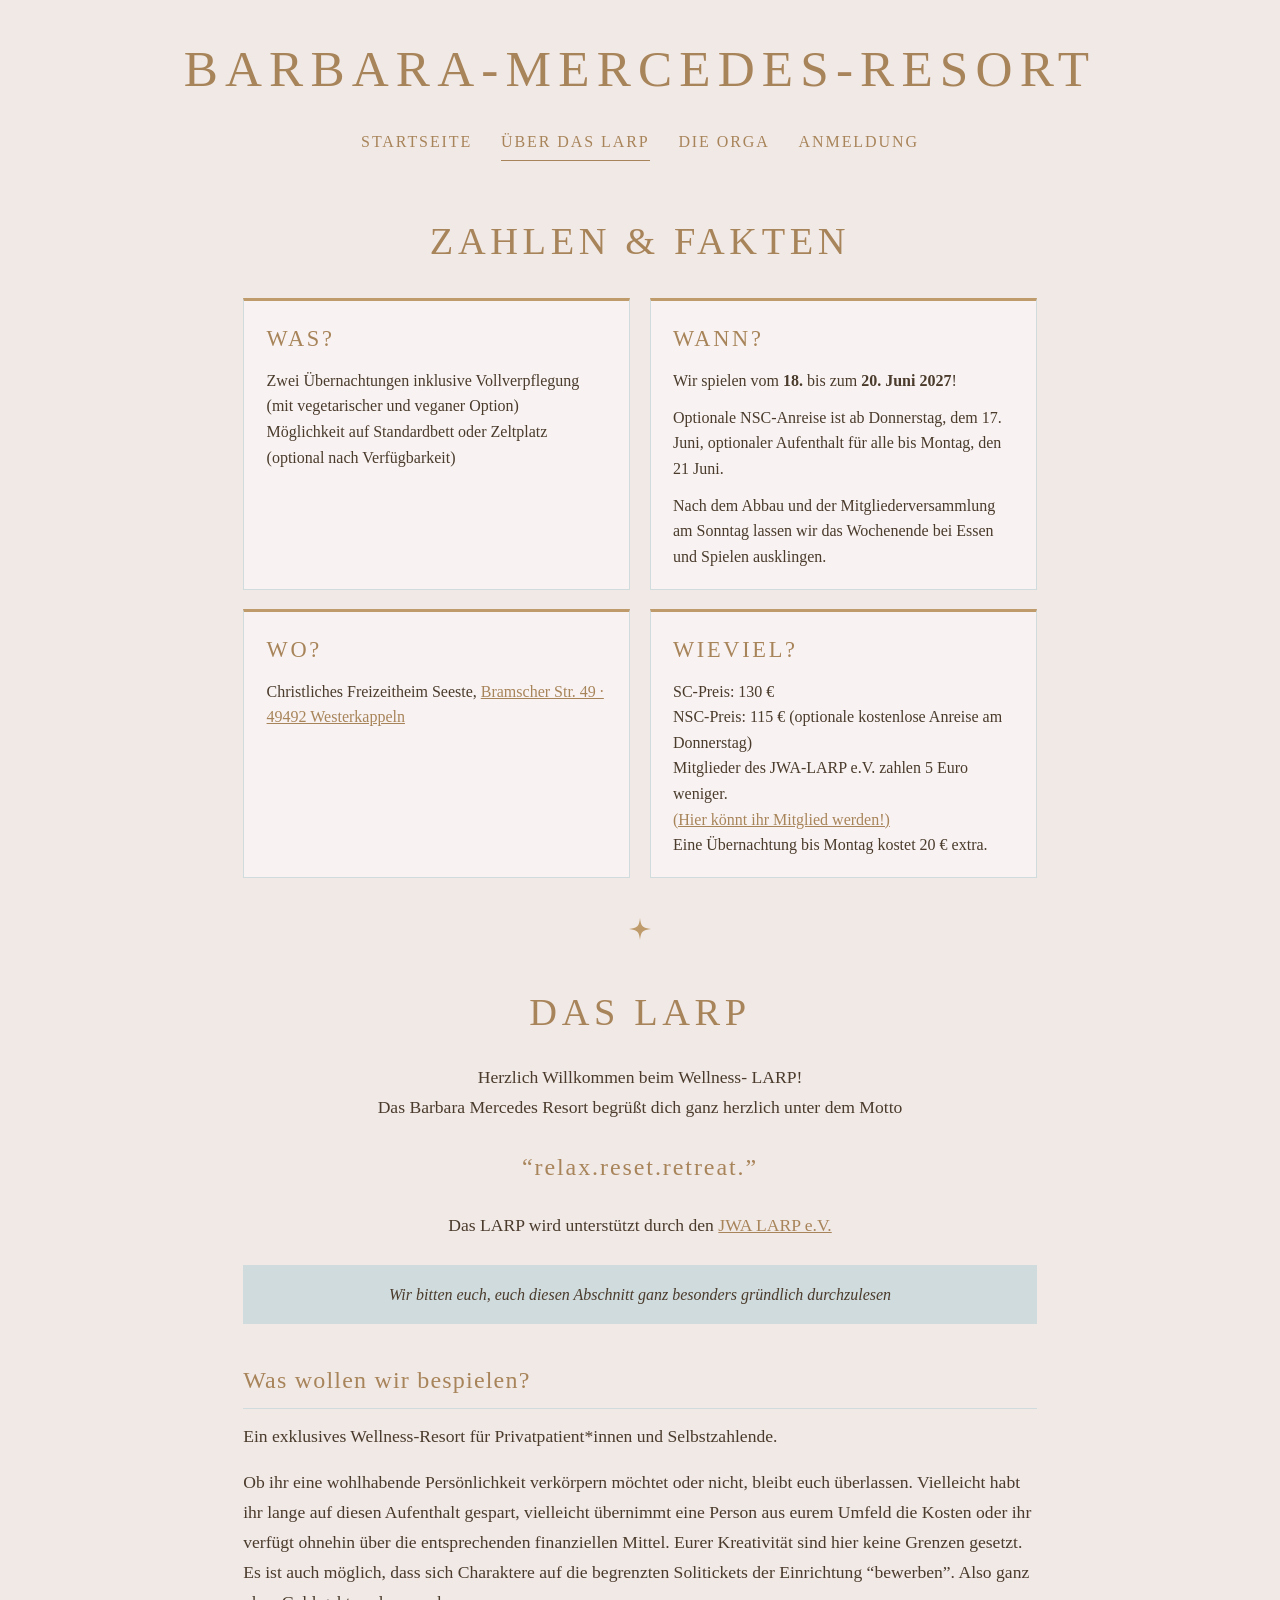
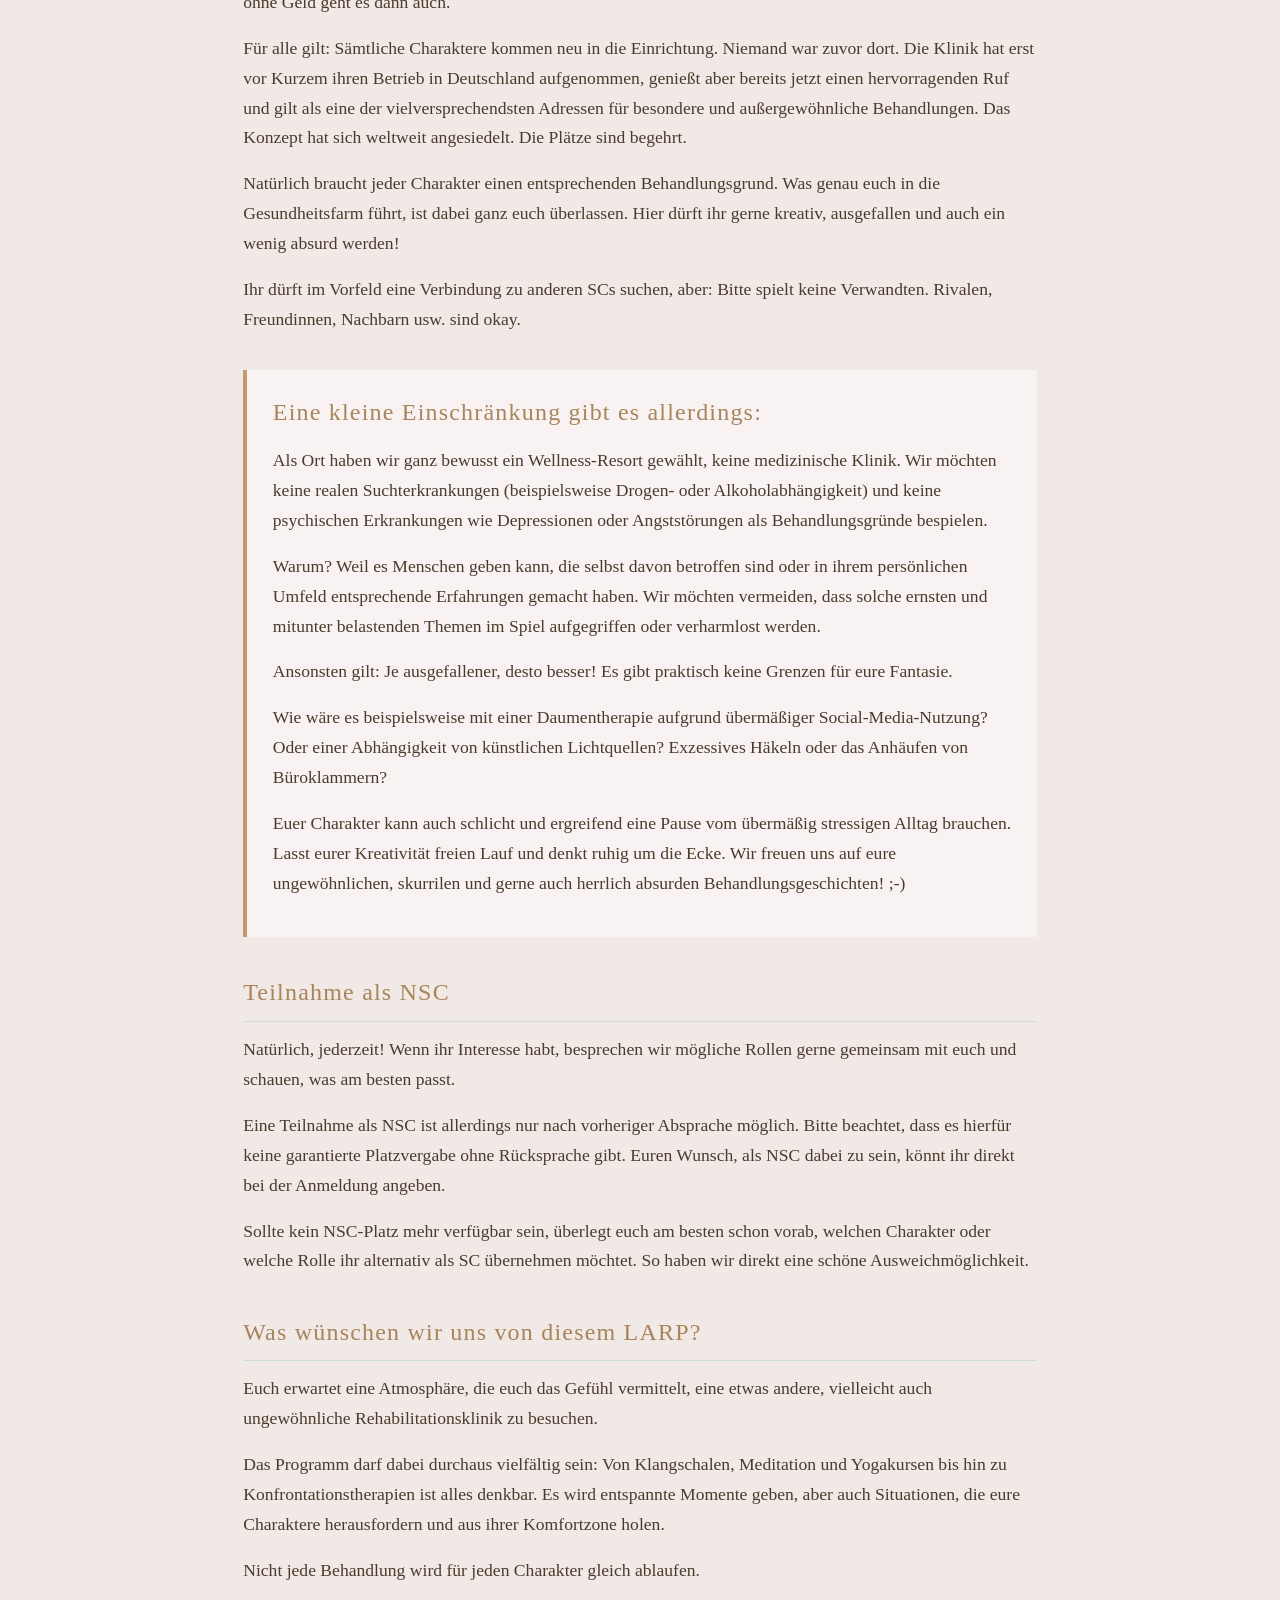
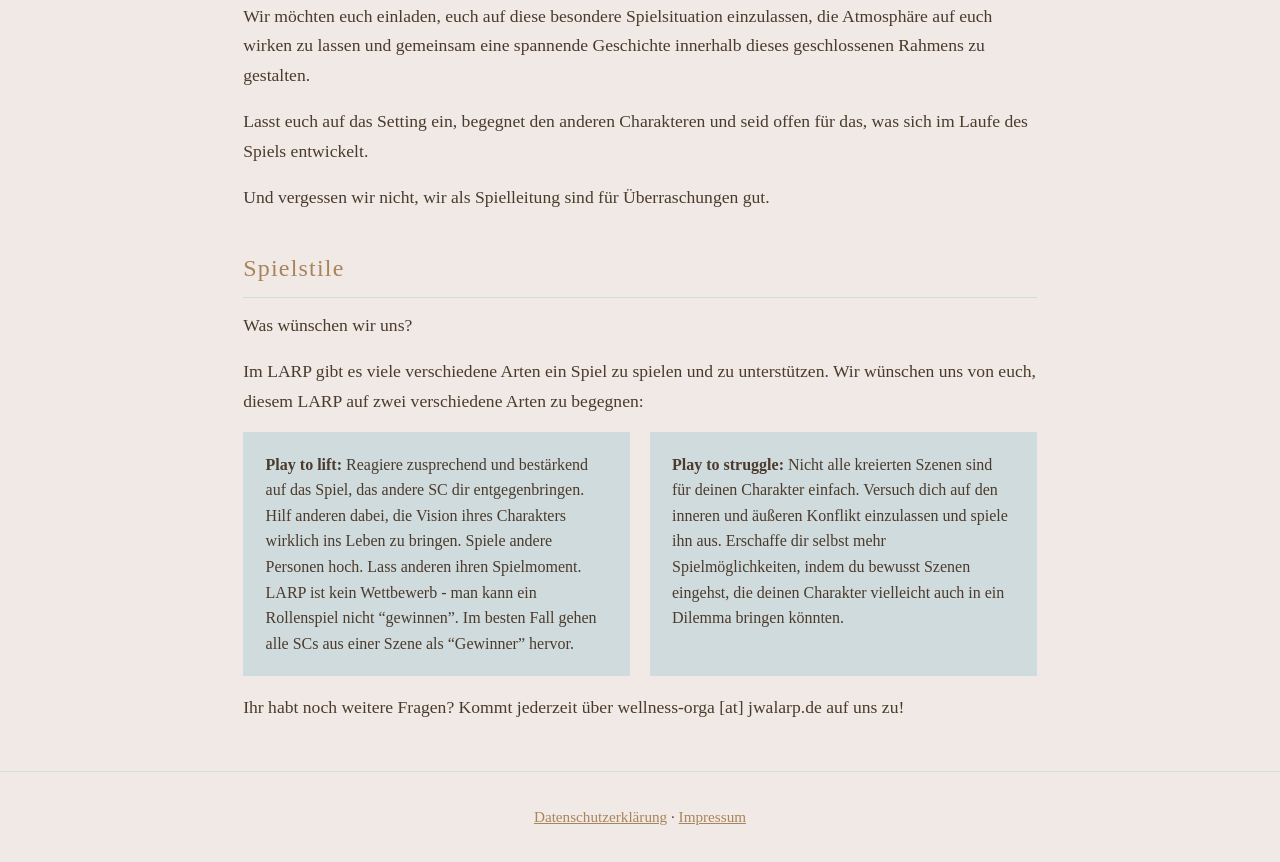
<file: ueber-das-larp.html>
<!DOCTYPE html>
<html lang="de">
<head>
<meta charset="UTF-8">
<meta name="viewport" content="width=device-width, initial-scale=1">
<title>Über das LARP – Barbara-Mercedes-Resort</title>
<link rel="stylesheet" href="style.css">
<style>
main { max-width: 52rem; }
main h1 { text-align: center; }
main a { color: var(--gold); }
.orn { display: block; width: 22px; height: 22px; margin: 2.5rem auto; fill: var(--star); }
.facts { display: grid; grid-template-columns: 1fr 1fr; gap: 1.2rem; margin-top: 1.5rem; }
.fact { background: rgba(255,255,255,.45); border: 1px solid var(--mist); border-top: 3px solid var(--star); padding: 1.2rem 1.4rem; }
.fact h2 { margin: 0 0 .6rem; font-size: 1.4rem; }
.fact p { margin: 0 0 .7rem; font-size: 1rem; line-height: 1.6; }
.fact p:last-child { margin-bottom: 0; }
.motto { text-align: center; font-size: 1.5rem; margin: 1.5rem 0; color: var(--gold); font-family: "Poiret One","Didot","Bodoni MT",Georgia,serif; letter-spacing: .08em; }
.lead { text-align: center; }
.note { margin: 1.5rem 0; text-align: center; font-style: italic; }
.block { margin-top: 2.2rem; }
.block h2 { text-transform: none; letter-spacing: .05em; font-size: 1.5rem; margin: 0 0 .8rem; padding-bottom: .5rem; border-bottom: 1px solid var(--mist); }
.block p { margin: 0 0 1rem; }
.warn { background: rgba(255,255,255,.45); border-left: 4px solid var(--star); padding: 1.4rem 1.6rem; }
.warn h2 { border-bottom: 0; padding-bottom: 0; }
.styles { display: grid; grid-template-columns: 1fr 1fr; gap: 1.2rem; list-style: none; padding: 0; margin: 1rem 0 0; }
.styles li { background: var(--mist); padding: 1.2rem 1.4rem; font-size: 1rem; line-height: 1.6; }
.styles strong { color: var(--ink); }
@media (max-width: 700px) { .facts, .styles { grid-template-columns: 1fr; } }
</style>
</head>
<body>
<header>
  <a class="logo" href="index.html">Barbara-Mercedes-Resort</a>
  <nav aria-label="Hauptmenü">
    <a href="index.html">Startseite</a>
    <a href="ueber-das-larp.html" aria-current="page">Über das LARP</a>
    <a href="die-orga.html">Die Orga</a>
    <a href="anmeldung.html">Anmeldung</a>
  </nav>
</header>
<main>

  <h1>Zahlen &amp; Fakten</h1>
  <div class="facts">
    <section class="fact">
      <h2>Was?</h2>
      <p>Zwei Übernachtungen inklusive Vollverpflegung (mit vegetarischer und veganer Option)<br>Möglichkeit auf Standardbett oder Zeltplatz (optional nach Verfügbarkeit)</p>
    </section>
    <section class="fact">
      <h2>Wann?</h2>
      <p>Wir spielen vom <strong>18.</strong> bis zum <strong>20. Juni 2027</strong>!</p>
      <p>Optionale NSC-Anreise ist ab Donnerstag, dem 17. Juni, optionaler Aufenthalt für alle bis Montag, den 21 Juni.</p>
      <p>Nach dem Abbau und der Mitgliederversammlung am Sonntag lassen wir das Wochenende bei Essen und Spielen ausklingen.</p>
    </section>
    <section class="fact">
      <h2>Wo?</h2>
      <p>Christliches Freizeitheim Seeste, <a href="https://www.bing.com/maps?&amp;mepi=0~~Embedded~Address_Link&amp;ty=18&amp;q=Christliches%20Freizeitheim%20Seeste&amp;ss=ypid.YN53714B2D21FFCA6F&amp;ppois=52.33977127075195_7.876110076904297_Christliches%20Freizeitheim%20Seeste_YN53714B2D21FFCA6F~&amp;cp=52.339771~7.87611&amp;v=2&amp;sV=1&amp;FORM=MPSRPL">Bramscher Str. 49 · 49492 Westerkappeln</a></p>
    </section>
    <section class="fact">
      <h2>Wieviel?</h2>
      <p>SC-Preis: 130 €<br>NSC-Preis: 115 € (optionale kostenlose Anreise am Donnerstag)<br>Mitglieder des JWA-LARP e.V. zahlen 5 Euro weniger.<br><a href="https://jwalarp.de/jwa-larp-e-v/ueber-den-verein/mitgliedschaft">(Hier könnt ihr  Mitglied werden!)</a><br>Eine Übernachtung bis Montag kostet 20 € extra.</p>
    </section>
  </div>

  <svg class="orn" viewBox="0 0 100 100" aria-hidden="true"><path d="M50 0C54 38 62 46 100 50C62 54 54 62 50 100C46 62 38 54 0 50C38 46 46 38 50 0Z"/></svg>

  <h1>Das LARP</h1>
  <p class="lead">Herzlich Willkommen beim Wellness- LARP!<br>Das Barbara Mercedes Resort begrüßt dich ganz herzlich unter dem Motto</p>
  <p class="motto">“relax.reset.retreat.”</p>
  <p class="lead">Das LARP wird unterstützt durch den <a href="https://jwalarp.de/" title="JWA LARP e.V.">JWA LARP e.V.</a></p>
  <p class="note">Wir bitten euch, euch diesen Abschnitt ganz besonders gründlich durchzulesen</p>

  <section class="block">
    <h2>Was wollen wir bespielen?</h2>
    <p>Ein exklusives Wellness-Resort für Privatpatient*innen und Selbstzahlende.</p>
    <p>Ob ihr eine wohlhabende Persönlichkeit verkörpern möchtet oder nicht, bleibt euch überlassen. Vielleicht habt ihr lange auf diesen Aufenthalt gespart, vielleicht übernimmt eine Person aus eurem Umfeld die Kosten oder ihr verfügt ohnehin über die entsprechenden finanziellen Mittel. Eurer Kreativität sind hier keine Grenzen gesetzt. Es ist auch möglich, dass sich Charaktere auf die begrenzten Solitickets der Einrichtung “bewerben”. Also ganz ohne Geld geht es dann auch.</p>
    <p>Für alle gilt: Sämtliche Charaktere kommen neu in die Einrichtung. Niemand war zuvor dort. Die Klinik hat erst vor Kurzem ihren Betrieb in Deutschland aufgenommen, genießt aber bereits jetzt einen hervorragenden Ruf und gilt als eine der vielversprechendsten Adressen für besondere und außergewöhnliche Behandlungen. Das Konzept hat sich weltweit angesiedelt. Die Plätze sind begehrt.</p>
    <p>Natürlich braucht jeder Charakter einen entsprechenden Behandlungsgrund. Was genau euch in die Gesundheitsfarm führt, ist dabei ganz euch überlassen. Hier dürft ihr gerne kreativ, ausgefallen und auch ein wenig absurd werden!</p>
    <p>Ihr dürft im Vorfeld eine Verbindung zu anderen SCs suchen, aber: Bitte spielt keine Verwandten. Rivalen, Freundinnen, Nachbarn usw. sind okay.</p>
  </section>

  <section class="block warn">
    <h2>Eine kleine Einschränkung gibt es allerdings:</h2>
    <p>Als Ort haben wir ganz bewusst ein Wellness-Resort gewählt, keine medizinische Klinik. Wir möchten keine realen Suchterkrankungen (beispielsweise Drogen- oder Alkoholabhängigkeit) und keine psychischen Erkrankungen wie Depressionen oder Angststörungen als Behandlungsgründe bespielen.</p>
    <p>Warum? Weil es Menschen geben kann, die selbst davon betroffen sind oder in ihrem persönlichen Umfeld entsprechende Erfahrungen gemacht haben. Wir möchten vermeiden, dass solche ernsten und mitunter belastenden Themen im Spiel aufgegriffen oder verharmlost werden.</p>
    <p>Ansonsten gilt: Je ausgefallener, desto besser! Es gibt praktisch keine Grenzen für eure Fantasie.</p>
    <p>Wie wäre es beispielsweise mit einer Daumentherapie aufgrund übermäßiger Social-Media-Nutzung? Oder einer Abhängigkeit von künstlichen Lichtquellen? Exzessives Häkeln oder das Anhäufen von Büroklammern?</p>
    <p>Euer Charakter kann auch schlicht und ergreifend eine Pause vom übermäßig stressigen Alltag brauchen. Lasst eurer Kreativität freien Lauf und denkt ruhig um die Ecke. Wir freuen uns auf eure ungewöhnlichen, skurrilen und gerne auch herrlich absurden Behandlungsgeschichten! ;-)</p>
  </section>

  <section class="block">
    <h2>Teilnahme als NSC</h2>
    <p>Natürlich, jederzeit! Wenn ihr Interesse habt, besprechen wir mögliche Rollen gerne gemeinsam mit euch und schauen, was am besten passt.</p>
    <p>Eine Teilnahme als NSC ist allerdings nur nach vorheriger Absprache möglich. Bitte beachtet, dass es hierfür keine garantierte Platzvergabe ohne Rücksprache gibt. Euren Wunsch, als NSC dabei zu sein, könnt ihr direkt bei der Anmeldung angeben.</p>
    <p>Sollte kein NSC-Platz mehr verfügbar sein, überlegt euch am besten schon vorab, welchen Charakter oder welche Rolle ihr alternativ als SC übernehmen möchtet. So haben wir direkt eine schöne Ausweichmöglichkeit.</p>
  </section>

  <section class="block">
    <h2>Was wünschen wir uns von diesem LARP?</h2>
    <p>Euch erwartet eine Atmosphäre, die euch das Gefühl vermittelt, eine etwas andere, vielleicht auch ungewöhnliche Rehabilitationsklinik zu besuchen.</p>
    <p>Das Programm darf dabei durchaus vielfältig sein: Von Klangschalen, Meditation und Yogakursen bis hin zu Konfrontationstherapien ist alles denkbar. Es wird entspannte Momente geben, aber auch Situationen, die eure Charaktere herausfordern und aus ihrer Komfortzone holen.</p>
    <p>Nicht jede Behandlung wird für jeden Charakter gleich ablaufen.</p>
    <p>Wir möchten euch einladen, euch auf diese besondere Spielsituation einzulassen, die Atmosphäre auf euch wirken zu lassen und gemeinsam eine spannende Geschichte innerhalb dieses geschlossenen Rahmens zu gestalten.</p>
    <p>Lasst euch auf das Setting ein, begegnet den anderen Charakteren und seid offen für das, was sich im Laufe des Spiels entwickelt.</p>
    <p>Und vergessen wir nicht, wir als Spielleitung sind für Überraschungen gut.</p>
  </section>

  <section class="block">
    <h2>Spielstile</h2>
    <p>Was wünschen wir uns?</p>
    <p>Im LARP gibt es viele verschiedene Arten ein Spiel zu spielen und zu unterstützen. Wir wünschen uns von euch, diesem LARP auf zwei verschiedene Arten zu begegnen:</p>
    <ul class="styles">
      <li><strong>Play to lift:</strong> Reagiere zusprechend und bestärkend auf das Spiel, das andere SC dir entgegenbringen. Hilf anderen dabei, die Vision ihres Charakters wirklich ins Leben zu bringen. Spiele andere Personen hoch.  Lass anderen ihren Spielmoment. LARP ist kein Wettbewerb - man kann ein Rollenspiel nicht “gewinnen”. Im besten Fall gehen alle SCs aus einer Szene als “Gewinner” hervor.</li>
      <li><strong>Play to struggle:</strong> Nicht alle kreierten Szenen sind für deinen Charakter einfach. Versuch dich auf den inneren und äußeren Konflikt einzulassen und spiele ihn aus. Erschaffe dir selbst mehr Spielmöglichkeiten, indem du bewusst Szenen eingehst, die deinen Charakter vielleicht auch in ein Dilemma bringen könnten.</li>
    </ul>
  </section>
<p>Ihr habt noch weitere Fragen? Kommt jederzeit über wellness-orga [at] jwalarp.de auf uns zu!</p>
</main>
<footer><a href="datenschutz.html">Datenschutzerklärung</a> · <a href="impressum.html">Impressum</a></footer>
</body>
</html>
</file>
<file: style.css>
:root{--bg:#f1e9e6;--gold:#a8845a;--star:#bf9b6b;--mist:#d0dbdd;--ink:#4a3b2c}
*{box-sizing:border-box}
html{scroll-padding-top:1rem}
body{margin:0;background:var(--bg);color:var(--ink);font-family:Georgia,"Times New Roman",serif;line-height:1.7;font-size:1.1rem}
h1,h2,nav a{font-family:"Poiret One","Didot","Bodoni MT","Avenir Next",Georgia,serif;font-weight:400;text-transform:uppercase;letter-spacing:.12em;color:var(--gold)}
header{padding:2.5rem 1rem 1rem;text-align:center}
.logo{display:block;font-size:clamp(1.8rem,6vw,3.2rem);line-height:1.15;color:var(--gold);text-decoration:none;font-family:"Poiret One","Didot","Bodoni MT",Georgia,serif;letter-spacing:.14em;text-transform:uppercase}
nav{display:flex;flex-wrap:wrap;justify-content:center;gap:.4rem 1.8rem;margin-top:1.5rem}
nav a{text-decoration:none;font-size:1rem;padding:.3rem 0;border-bottom:1px solid transparent}
nav a:hover,nav a[aria-current]{border-bottom-color:var(--gold)}
a:focus-visible{outline:2px solid var(--gold);outline-offset:3px}
main{max-width:42rem;margin:2rem auto 3rem;padding:0 1.2rem}
h1{font-size:clamp(1.6rem,5vw,2.4rem);margin:0 0 1rem}
h2{font-size:1.3rem;margin-top:2rem}
.hero{position:relative;height:240px;margin:0 auto 1rem;max-width:300px}
.hero .moon{position:absolute;left:28%;top:12%;width:170px;height:170px;border-radius:50%;background:var(--mist)}
.hero svg{position:absolute;fill:var(--star)}
.hero .big{left:25%;top:0;width:190px;height:240px}
.hero .s1{left:22%;top:48%;width:24px;height:24px}
.hero .s2{right:6%;top:55%;width:28px;height:28px}
.hero .s3{left:56%;bottom:-4%;width:26px;height:26px}
.intro{text-align:center}
.btn{display:inline-block;margin-top:1rem;padding:.7rem 1.8rem;background:var(--gold);color:#fff;text-decoration:none;font-family:"Poiret One","Didot",Georgia,serif;letter-spacing:.12em;text-transform:uppercase}
.btn:hover{background:var(--ink)}
.note{background:var(--mist);padding:1rem 1.2rem;font-size:1rem}
footer{text-align:center;padding:2rem 1rem;font-size:.95rem;border-top:1px solid var(--mist)}
footer a{color:var(--gold)}
</file>
